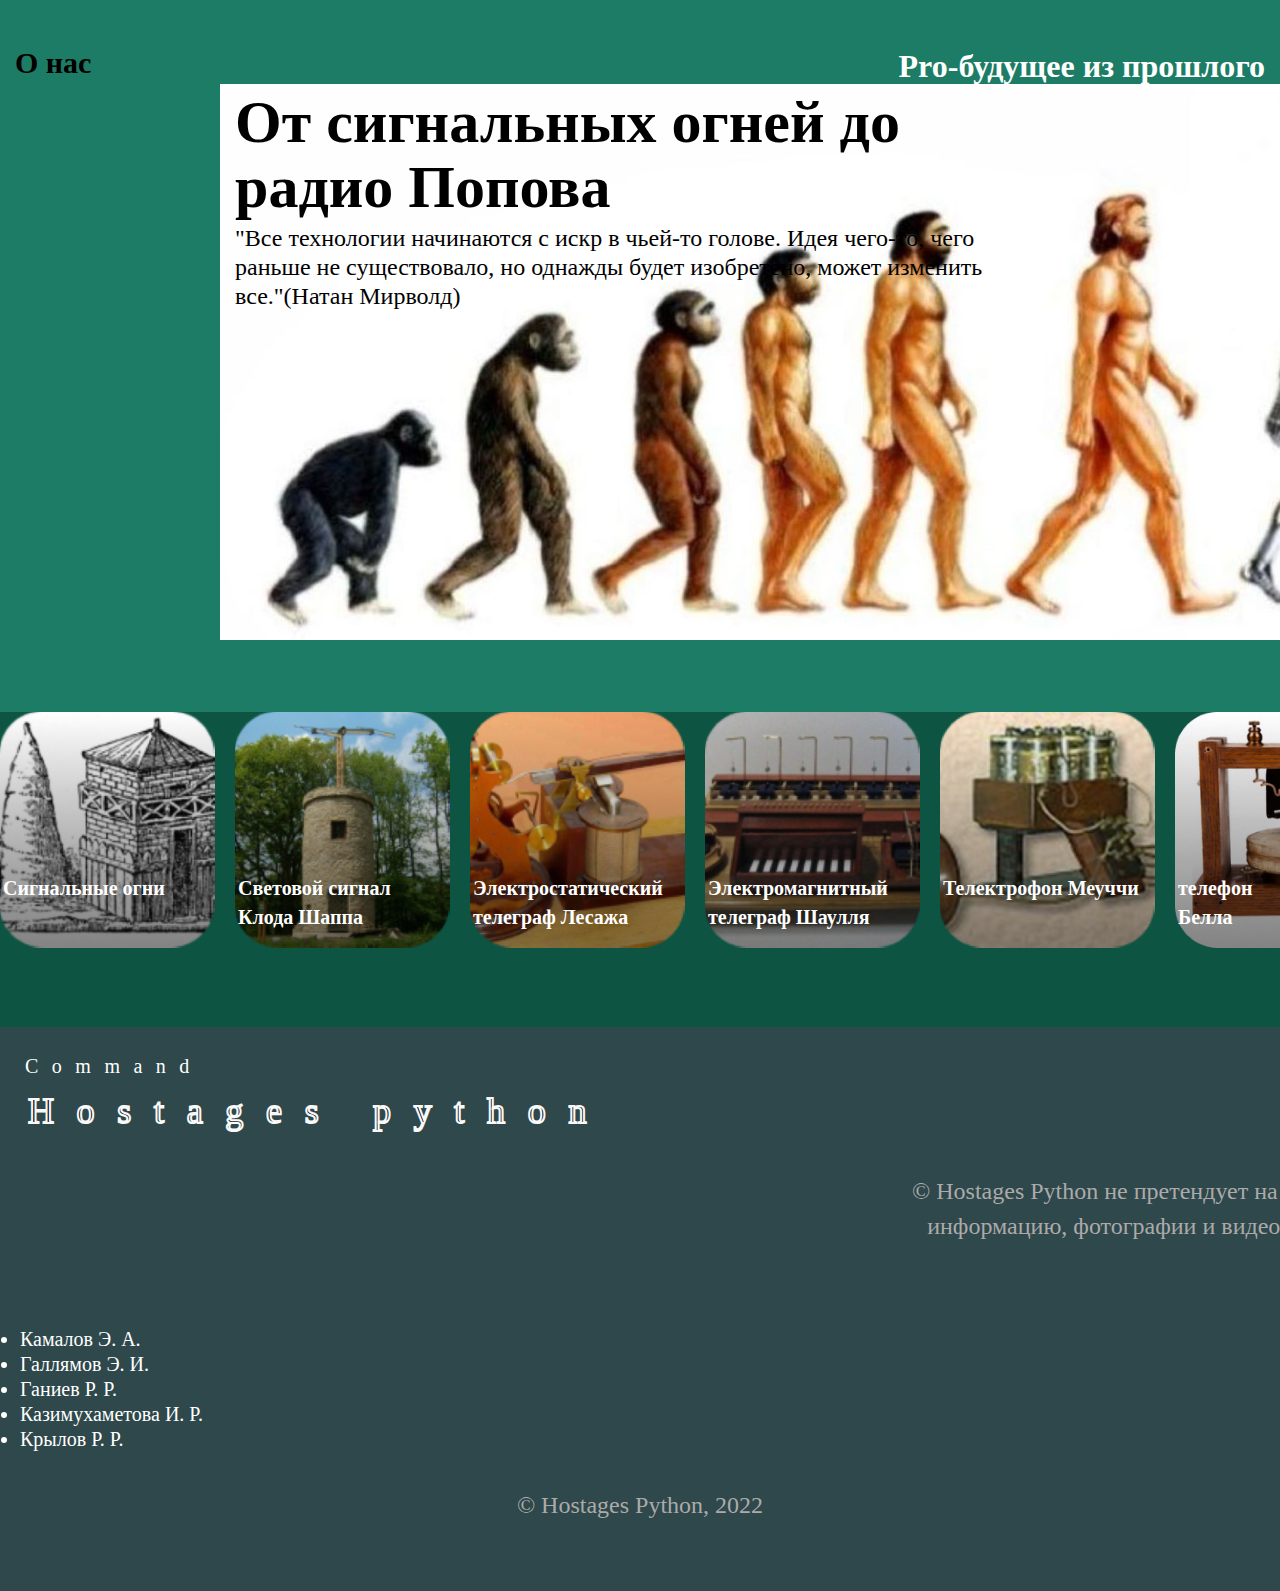
<file: index.html>
<!DOCTYPE html>
<html>
<head>
	<meta charset="utf-8">
	<meta name="viewport" content="width=device-width, initial-scale=1.0">
	<link rel="stylesheet" type="text/css" href="style/style.css">
	<title></title>
</head>
<body>
	<header class="header">
		<div class="wrapper">
			<div class="header-wrapper">
				<div class="header-logo">
				    <a class="upper-text" href="">О нас</a>
			    </div>

			    <nav class="navigation">
			    	<p>Pro-будущее из прошлого</p>
			    </nav>
			</div>
		</div>
	</header>

	<main>
		<section class="intro">
			<div class="wrapper">
				<h1 class="intro-title">
					От сигнальных огней до радио Попова
				</h1>
				<p class="intro-subtitle">"Все технологии начинаются с искр в чьей-то голове. Идея чего-то, чего раньше не существовало, но однажды будет изобретено, может изменить все."(Натан Мирволд)</p>
			</div>
		</section>

		<section class="cards">
			<div class="cards_wrap">

				<div class="place_for_cards">
					<div class="place_for_card">
						<div class="place_cards">
							<figure class="place_card1">
						        
						    <figcaption class="place_card-title">

							    <a href="page_1.html" style='color: white; text-decoration-line: none;'>Сигнальные огни</a>
						    </figcaption>
					        </figure>

					        <figure class="place_card2" style='color: white;'>
						        
						    <figcaption class="place_card-title">
							    <a href="page_2.html">Световой сигнал Клода Шаппа</a>
						    </figcaption>
					        </figure>

					        <figure class="place_card3" style='color: white;'>
						        
						    <figcaption class="place_card-title">
							    <a href="page_3.html">Электростатический телеграф Лесажа</a>
						    </figcaption>
					        </figure>

					        <figure class="place_card4" style='color: white;'>
						        
						    <figcaption class="place_card-title">
							    <a href="page_4.html">Электромагнитный телеграф Шаулля</a>
						    </figcaption>
					        </figure>

					        <figure class="place_card5" style='color: white;'>
						        
						    <figcaption class="place_card-title">
							    <a href="page_5.html">Телектрофон Меуччи</a>
						    </figcaption>
					        </figure>

					        <figure class="place_card6" style='color: white;'>
						        
						    <figcaption class="place_card-title">
							    <a href="page_6.html">телефон Белла</a>
						    </figcaption>
					        </figure>

					        <figure class="place_card7">
						    <figcaption class="place_card-title">
							    <a href="page_7.html">радио Попова</a>
						    </figcaption>
					        </figure>

						</div>
					</div>
				</div>
				
			</div>
			
		</section>

		<section class="conclusion">
			<div class="conclusion_wrap">
				<h1 class="conclusion_title">
					Command
				</h1>

				<p class="conclusion_subtitle">Hostages python</p>

				<p class="conclusion_subtitle2">© Hostages Python не претендует на права на содержимую на странице авторскую информацию, фотографии и видео. Все ссылки на первоисточники указаны. Все права на дизайн страницы защищены.</p>

				<nav class="link">
					<li>Камалов Э. А.</li>
					<li>Галлямов Э. И. </li>
                    <li>Ганиев Р. Р. </li>
                    <li>Казимухаметова И. Р.</li>
                    <li>Крылов Р. Р.</li>
				</nav>

				<p class="conclusion_subtitle3">© Hostages Python, 2022</p>

				<div class="place_for_conclusion">
					
				</div>
			</div>
		</section>


	</main>
</body>
</html>
</file>
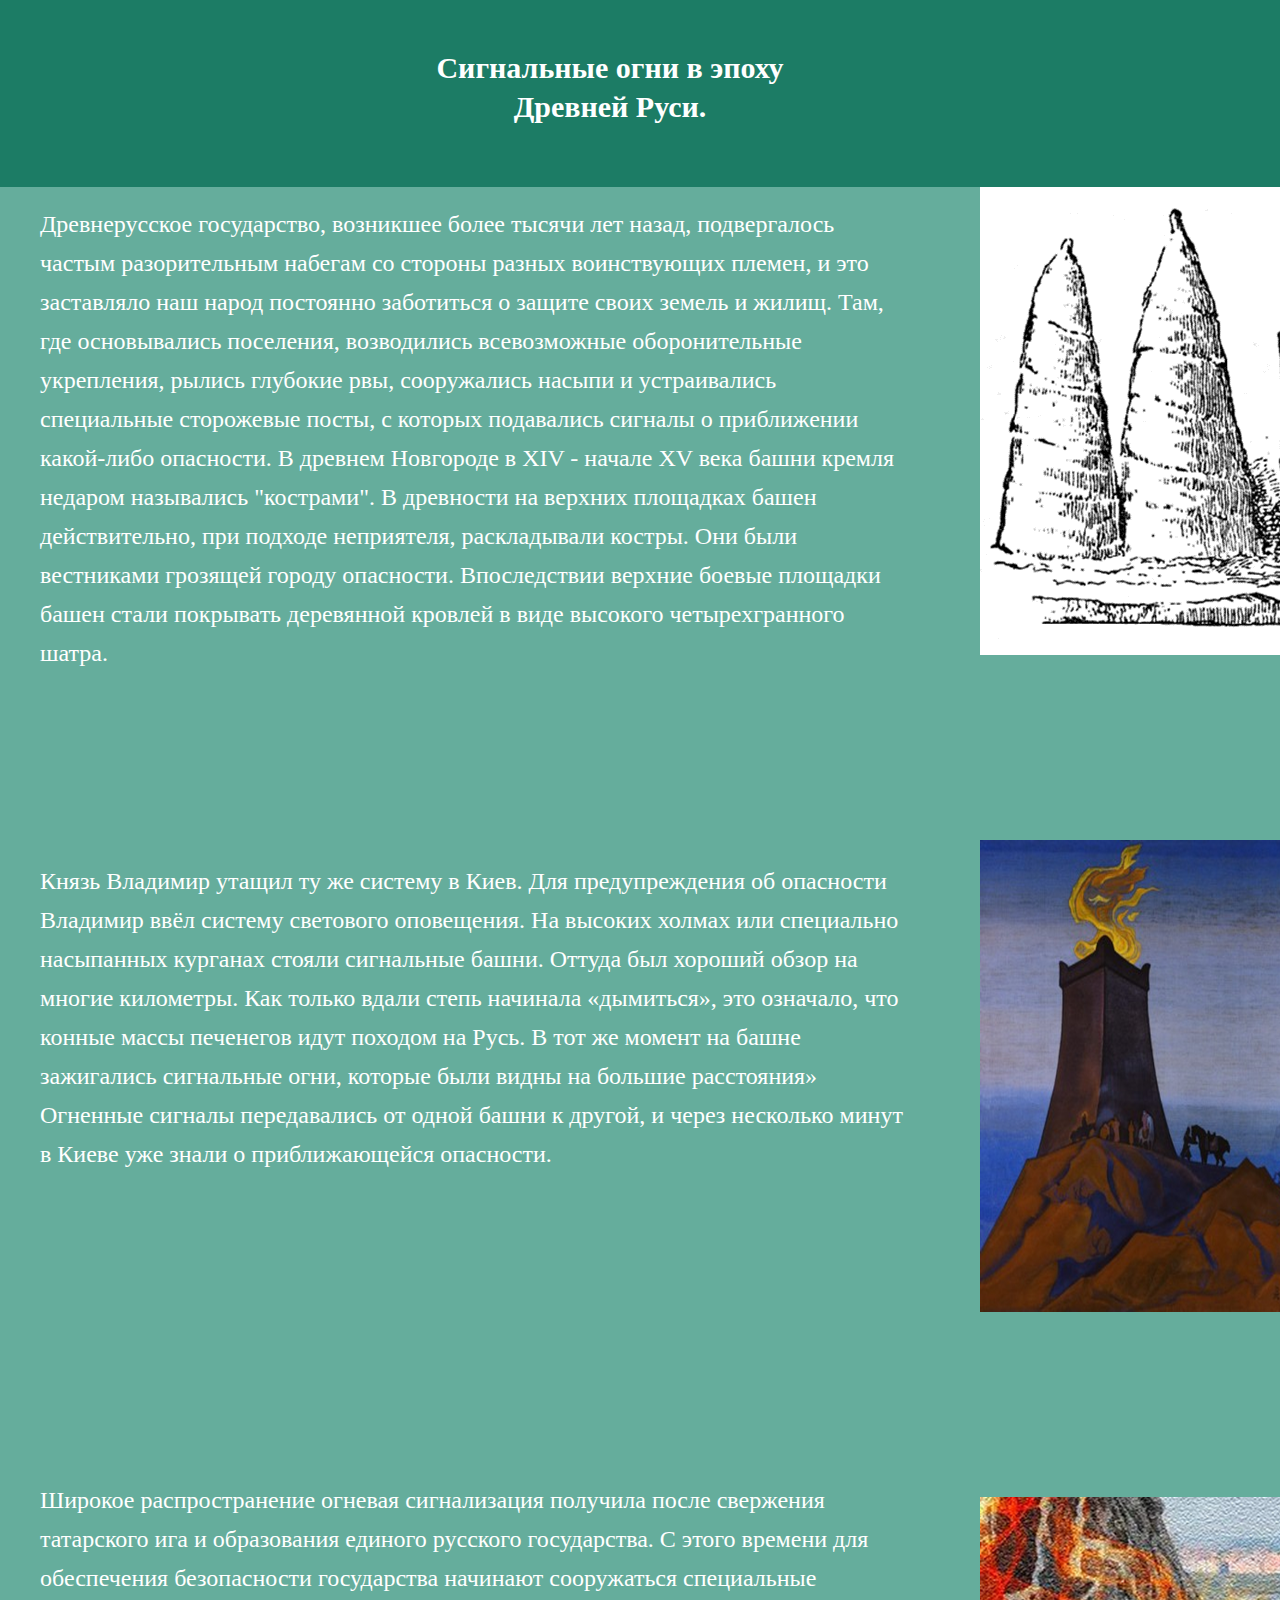
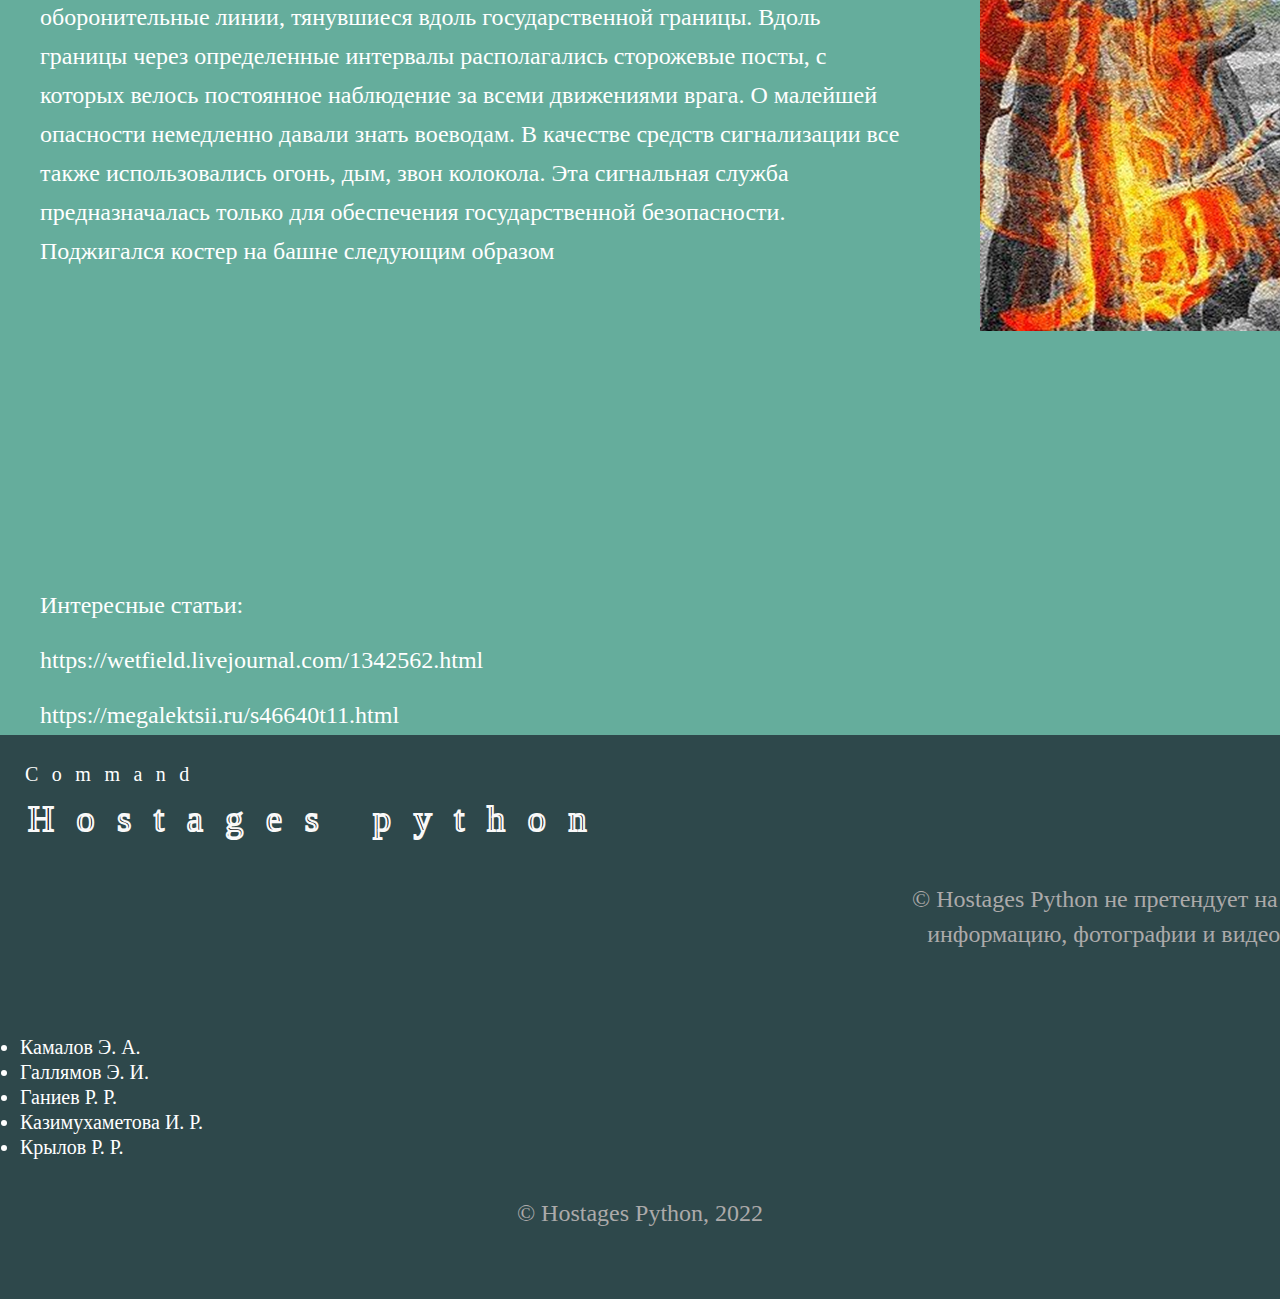
<file: page_1.html>
<!DOCTYPE html>
<html>
<head>
	<meta charset="utf-8">
	<meta name="viewport" content="width=device-width, initial-scale=1">
	<link rel="stylesheet" type="text/css" href="style/style.css">
	<title>Page_1</title>
</head>
<body>
	<header class="header">
		<div class="wrapper">
			<div class="header-wrapper2">
				<div class="header-logo">
				    <p class="upper-text2">Сигнальные огни в эпоху Древней Руси.</p>

			    </div>
			</div>
		</div>
	</header>

	<main>
		<section class="text">
			<div class="text_wrapper">
				<div class="image"></div>
<p class="text-custom">
Древнерусское государство, возникшее более тысячи лет назад, подвергалось частым разорительным набегам со стороны разных воинствующих племен, и это заставляло наш народ постоянно заботиться о защите своих земель и жилищ. Там, где основывались поселения, возводились всевозможные оборонительные укрепления, рылись глубокие рвы, сооружались насыпи и устраивались специальные сторожевые посты, с которых подавались сигналы о приближении какой-либо опасности. В древнем Новгороде в XIV - начале XV века башни кремля недаром назывались "кострами". В древности на верхних площадках башен действительно, при подходе неприятеля, раскладывали костры. Они были вестниками грозящей городу опасности. Впоследствии верхние боевые площадки башен стали покрывать деревянной кровлей в виде высокого четырехгранного шатра.</p>

<div class="image2"></div>
 <p class="text-custom">Князь Владимир утащил ту же систему в Киев. Для предупреждения об опасности Владимир ввёл систему светового оповещения. На высоких холмах или специально насыпанных курганах стояли сигнальные башни. Оттуда был хороший обзор на многие километры. Как только вдали степь начинала «дымиться», это означало, что конные массы печенегов идут походом на Русь. В тот же момент на башне зажигались сигнальные огни, которые были видны на большие расстояния» Огненные сигналы передавались от одной башни к другой, и через несколько минут в Киеве уже знали о приближающейся опасности.</p>

<div class="image3"></div>
<p class="text-custom">Широкое распространение огневая сигнализация получила после свержения татарского ига и образования единого русского государства. С этого времени для обеспечения безопасности государства начинают сооружаться специальные оборонительные линии, тянувшиеся вдоль государственной границы. Вдоль границы через определенные интервалы располагались сторожевые посты, с которых велось постоянное наблюдение за всеми движениями врага. О малейшей опасности немедленно давали знать воеводам. В качестве средств сигнализации все также использовались огонь, дым, звон колокола. Эта сигнальная служба предназначалась только для обеспечения государственной безопасности.
Поджигался костер на башне следующим образом</p>
<p></p>
<p class="text-custom4">Интересные статьи:</p>
<p></p>
<a class='text-custom4'href="https://wetfield.livejournal.com/1342562.html">https://wetfield.livejournal.com/1342562.html</a>
<p></p>
<a class='text-custom4'href="https://megalektsii.ru/s46640t11.html">https://megalektsii.ru/s46640t11.html</a>



				
			</div>
			
		</section>

		<section class="conclusion">
			<div class="conclusion_wrap">
				<h1 class="conclusion_title">
					Command
				</h1>

				<p class="conclusion_subtitle">Hostages python</p>

				<p class="conclusion_subtitle2">© Hostages Python не претендует на права на содержимую на странице авторскую информацию, фотографии и видео. Все ссылки на первоисточники указаны. Все права на дизайн страницы защищены.</p>

				<nav class="link">
					<li>Камалов Э. А.</li>
					<li>Галлямов Э. И. </li>
                    <li>Ганиев Р. Р. </li>
                    <li>Казимухаметова И. Р.</li>
                    <li>Крылов Р. Р.</li>
				</nav>

				<p class="conclusion_subtitle3">© Hostages Python, 2022</p>

				<div class="place_for_conclusion">
					
				</div>
			</div>
		</section>

	</main>

</body>
</html>
</file>
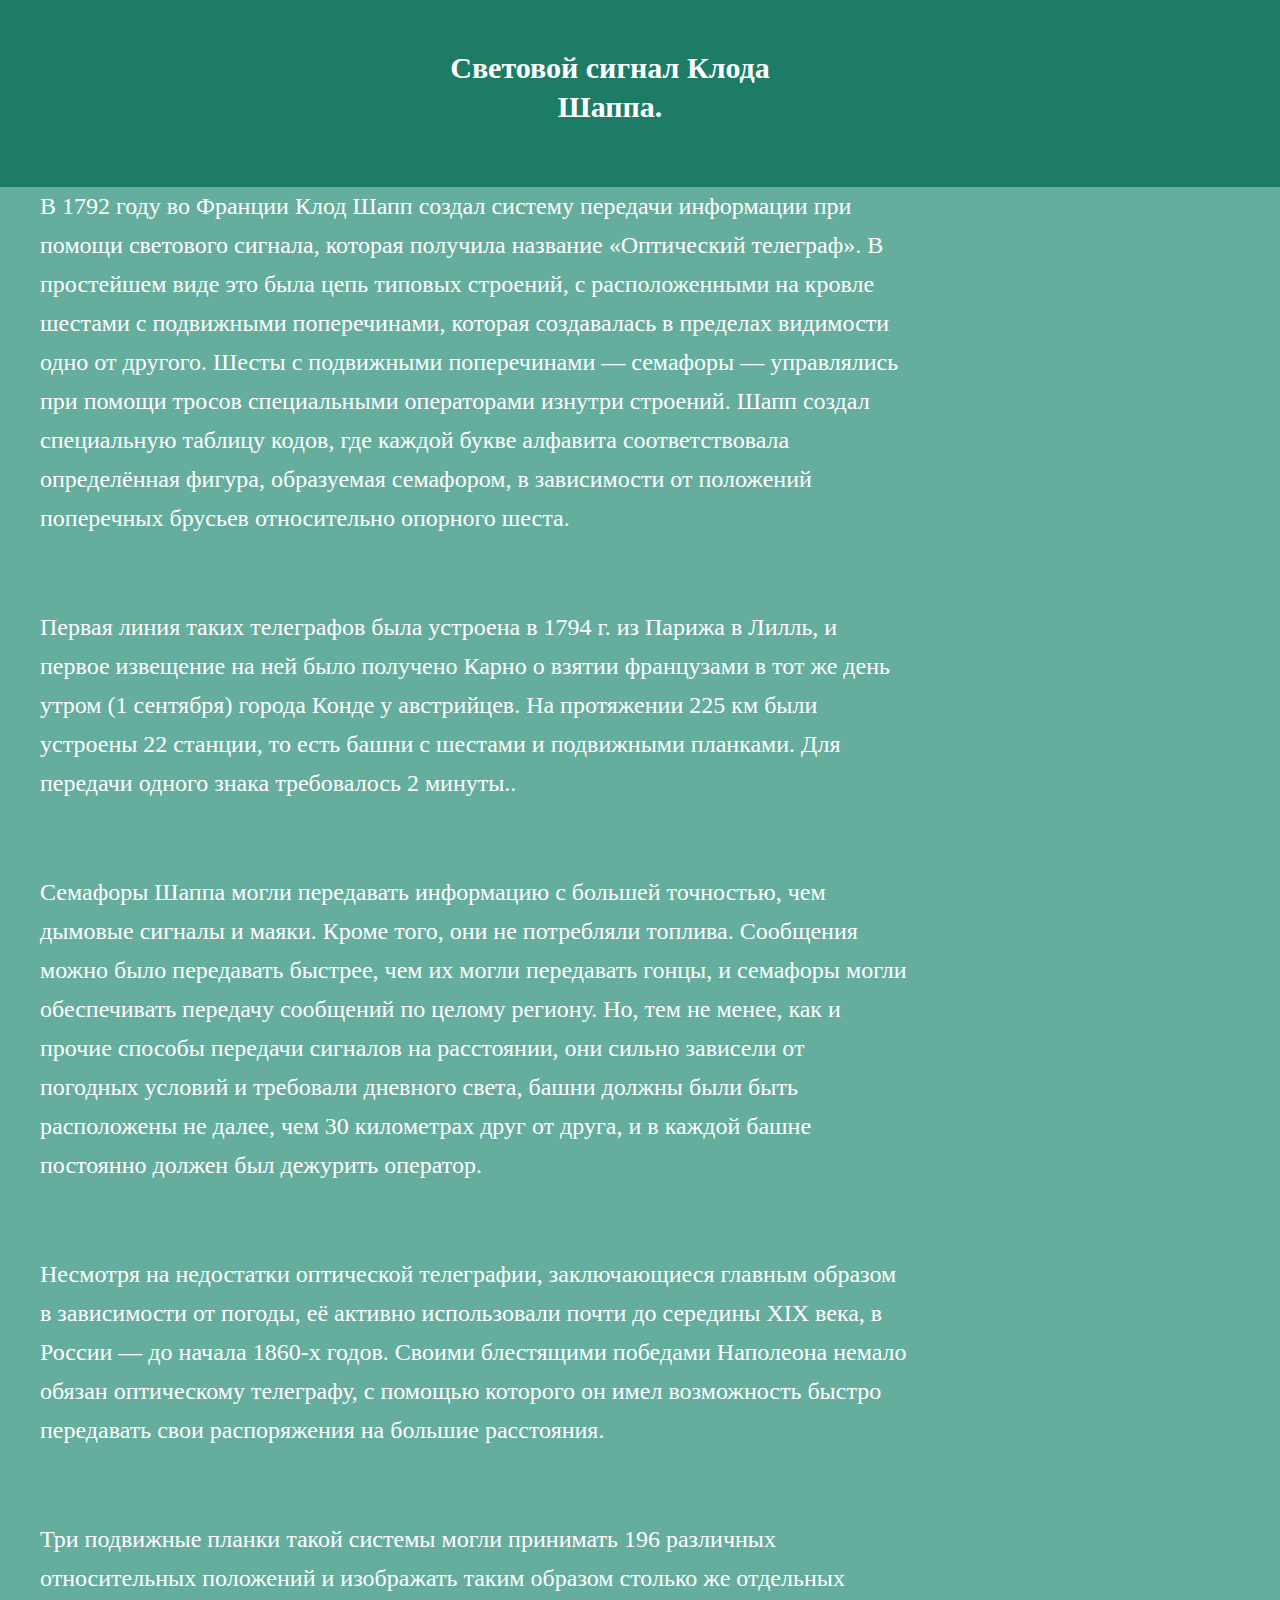
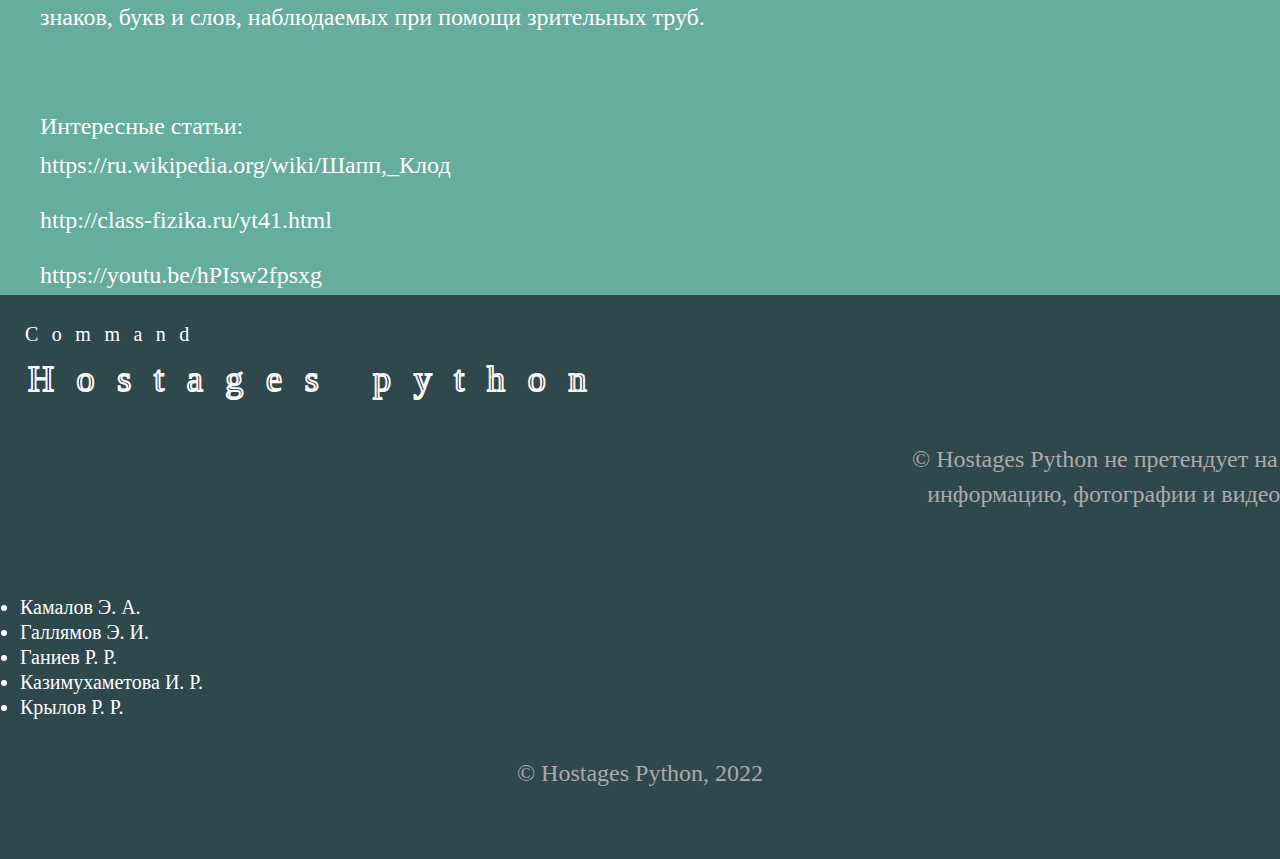
<file: page_2.html>
<!DOCTYPE html>
<html>
<head>
	<meta charset="utf-8">
	<meta name="viewport" content="width=device-width, initial-scale=1">
	<link rel="stylesheet" type="text/css" href="style/style.css">
	<title>Page_2</title>
</head>
<body>
	<header class="header">
		<div class="wrapper">
			<div class="header-wrapper2">
				<div class="header-logo">
				    <p class="upper-text2">Световой сигнал Клода Шаппа.</p>

			    </div>
			</div>
		</div>
	</header>

	<main>
		<section class="text">
			<div class="text_wrapper">
				
<p class="text-custom4">
В 1792 году во Франции Клод Шапп создал систему передачи информации при помощи светового сигнала, которая получила название «Оптический телеграф». В простейшем виде это была цепь типовых строений, с расположенными на кровле шестами с подвижными поперечинами, которая создавалась в пределах видимости одно от другого. Шесты с подвижными поперечинами — семафоры — управлялись при помощи тросов специальными операторами изнутри строений. Шапп создал специальную таблицу кодов, где каждой букве алфавита соответствовала определённая фигура, образуемая семафором, в зависимости от положений поперечных брусьев относительно опорного шеста.</p>


 <p class="text-custom4">Первая линия таких телеграфов была устроена в 1794 г. из Парижа в Лилль, и первое извещение на ней было получено Карно о взятии французами в тот же день утром (1 сентября) города Конде у австрийцев. На протяжении 225 км были устроены 22 станции, то есть башни с шестами и подвижными планками. Для передачи одного знака требовалось 2 минуты..</p>


<p class="text-custom4">Семафоры Шаппа могли передавать информацию с большей точностью, чем дымовые сигналы и маяки. Кроме того, они не потребляли топлива. Сообщения можно было передавать быстрее, чем их могли передавать гонцы, и семафоры могли обеспечивать передачу сообщений по целому региону. Но, тем не менее, как и прочие способы передачи сигналов на расстоянии, они сильно зависели от погодных условий и требовали дневного света, башни должны были быть расположены не далее, чем 30 километрах друг от друга, и в каждой башне постоянно должен был дежурить оператор.</p>

<p class="text-custom4">Несмотря на недостатки оптической телеграфии, заключающиеся главным образом в зависимости от погоды, её активно использовали почти до середины XIX века, в России — до начала 1860-х годов. Своими блестящими победами Наполеона немало обязан оптическому телеграфу, с помощью которого он имел возможность быстро передавать свои распоряжения на большие расстояния.</p>

<p class="text-custom4">Три подвижные планки такой системы могли принимать 196 различных относительных положений и изображать таким образом столько же отдельных знаков, букв и слов, наблюдаемых при помощи зрительных труб. </p>

<p class="text-custom4">Интересные статьи:</p>

<a class='text-custom4' href="https://ru.wikipedia.org/wiki/Шапп,_Клод">https://ru.wikipedia.org/wiki/Шапп,_Клод</a>
<p></p>
<a class='text-custom4' href="http://class-fizika.ru/yt41.html">http://class-fizika.ru/yt41.html</a>
<p></p>
<a class='text-custom4' href="https://youtu.be/hPIsw2fpsxg ">https://youtu.be/hPIsw2fpsxg </a>



				
			</div>
			
		</section>

		<section class="conclusion">
			<div class="conclusion_wrap">
				<h1 class="conclusion_title">
					Command
				</h1>

				<p class="conclusion_subtitle">Hostages python</p>

				<p class="conclusion_subtitle2">© Hostages Python не претендует на права на содержимую на странице авторскую информацию, фотографии и видео. Все ссылки на первоисточники указаны. Все права на дизайн страницы защищены.</p>

				<nav class="link">
					<li>Камалов Э. А.</li>
					<li>Галлямов Э. И. </li>
                    <li>Ганиев Р. Р. </li>
                    <li>Казимухаметова И. Р.</li>
                    <li>Крылов Р. Р.</li>
				</nav>

				<p class="conclusion_subtitle3">© Hostages Python, 2022</p>

				<div class="place_for_conclusion">
					
				</div>
			</div>
		</section>

	</main>

</body>
</html>
</file>
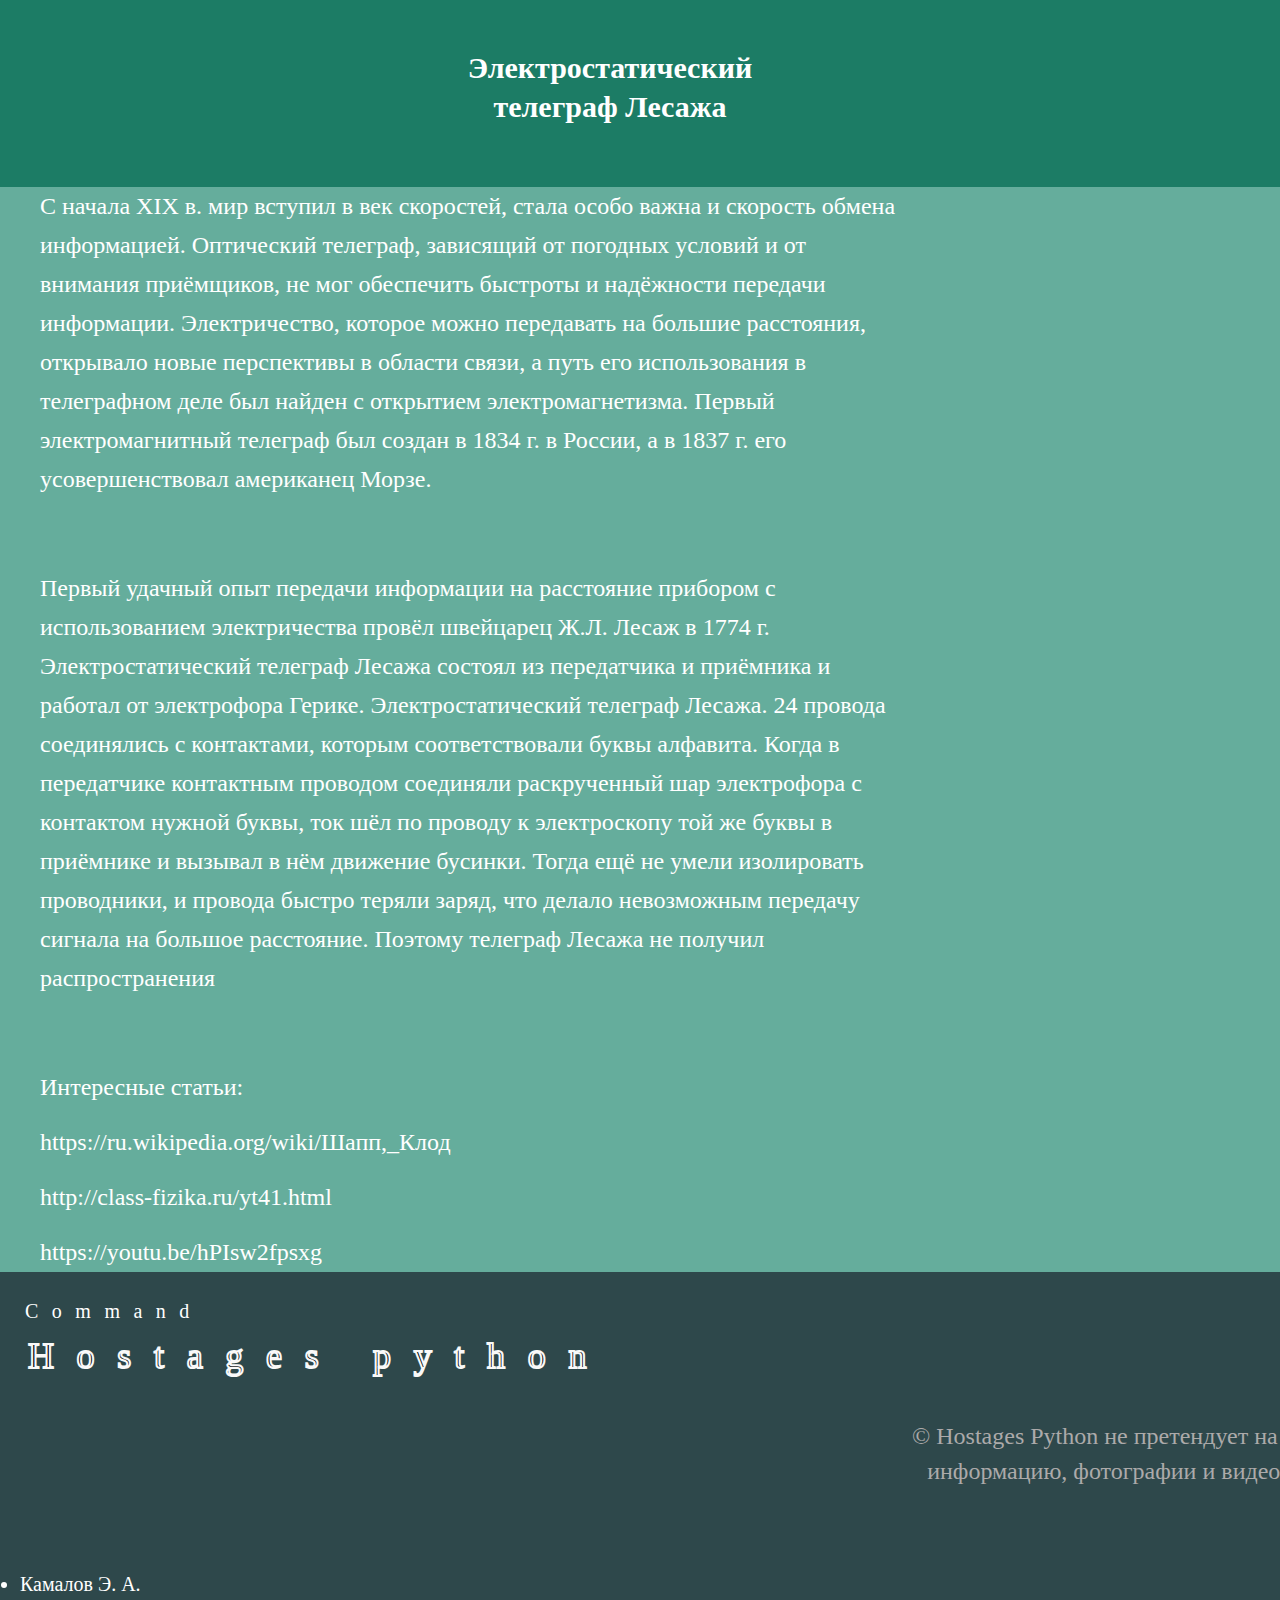
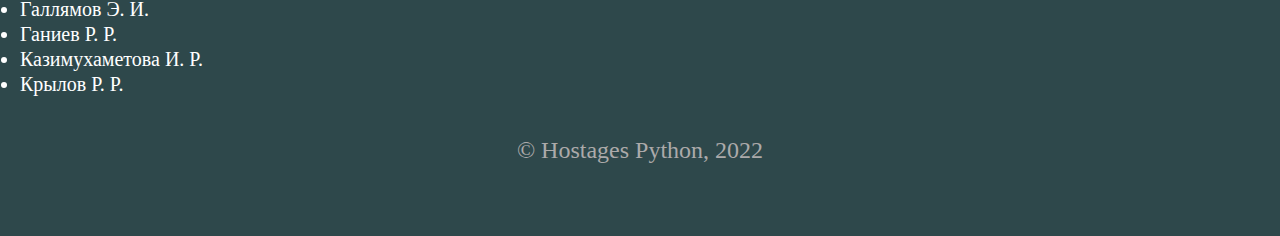
<file: page_3.html>
<!DOCTYPE html>
<html>
<head>
	<meta charset="utf-8">
	<meta name="viewport" content="width=device-width, initial-scale=1">
	<link rel="stylesheet" type="text/css" href="style/style.css">
	<title>Page_3</title>
</head>
<body>
	<header class="header">
		<div class="wrapper">
			<div class="header-wrapper2">
				<div class="header-logo">
				    <p class="upper-text2">Электростатический телеграф Лесажа</p>

			    </div>
			</div>
		</div>
	</header>

	<main>
		<section class="text">
			<div class="text_wrapper">
				
<p class="text-custom4">
С начала XIX в. мир вступил в век скоростей, стала особо важна и скорость обмена информацией. Оптический телеграф, зависящий от погодных условий и от внимания приёмщиков, не мог обеспечить быстроты и надёжности передачи информации. Электричество, которое можно передавать на большие расстояния, открывало новые перспективы в области связи, а путь его использования в телеграфном деле был найден с открытием электромагнетизма. Первый электромагнитный телеграф был создан в 1834 г. в России, а в 1837 г. его усовершенствовал американец Морзе.</p>


<p class="text-custom4">Первый удачный опыт передачи информации на расстояние прибором с использованием электричества провёл швейцарец Ж.Л. Лесаж в 1774 г.  Электростатический телеграф Лесажа состоял из передатчика и приёмника и работал от электрофора Герике. Электростатический телеграф Лесажа. 24 провода соединялись с контактами, которым соответствовали буквы алфавита. Когда в передатчике контактным проводом соединяли раскрученный шар электрофора с контактом нужной буквы, ток шёл по проводу к электроскопу той же буквы в приёмнике и вызывал в нём движение бусинки. Тогда ещё не умели изолировать проводники, и провода быстро теряли заряд, что делало невозможным передачу сигнала на большое расстояние. Поэтому телеграф Лесажа не получил распространения</p>




<p class="text-custom4">Интересные статьи:</p>
<p></p>
<a class='text-custom4' href="https://ru.wikipedia.org/wiki/Шапп,_Клод">https://ru.wikipedia.org/wiki/Шапп,_Клод</a>
<p></p>
<a class='text-custom4'href="http://class-fizika.ru/yt41.html">http://class-fizika.ru/yt41.html</a>
<p></p>
<a class='text-custom4'href="https://youtu.be/hPIsw2fpsxg ">https://youtu.be/hPIsw2fpsxg </a>



				
			</div>
			
		</section>

		<section class="conclusion">
			<div class="conclusion_wrap">
				<h1 class="conclusion_title">
					Command
				</h1>

				<p class="conclusion_subtitle">Hostages python</p>

				<p class="conclusion_subtitle2">© Hostages Python не претендует на права на содержимую на странице авторскую информацию, фотографии и видео. Все ссылки на первоисточники указаны. Все права на дизайн страницы защищены.</p>

				<nav class="link">
					<li>Камалов Э. А.</li>
					<li>Галлямов Э. И. </li>
                    <li>Ганиев Р. Р. </li>
                    <li>Казимухаметова И. Р.</li>
                    <li>Крылов Р. Р.</li>
				</nav>

				<p class="conclusion_subtitle3">© Hostages Python, 2022</p>

				<div class="place_for_conclusion">
					
				</div>
			</div>
		</section>

	</main>

</body>
</html>
</file>
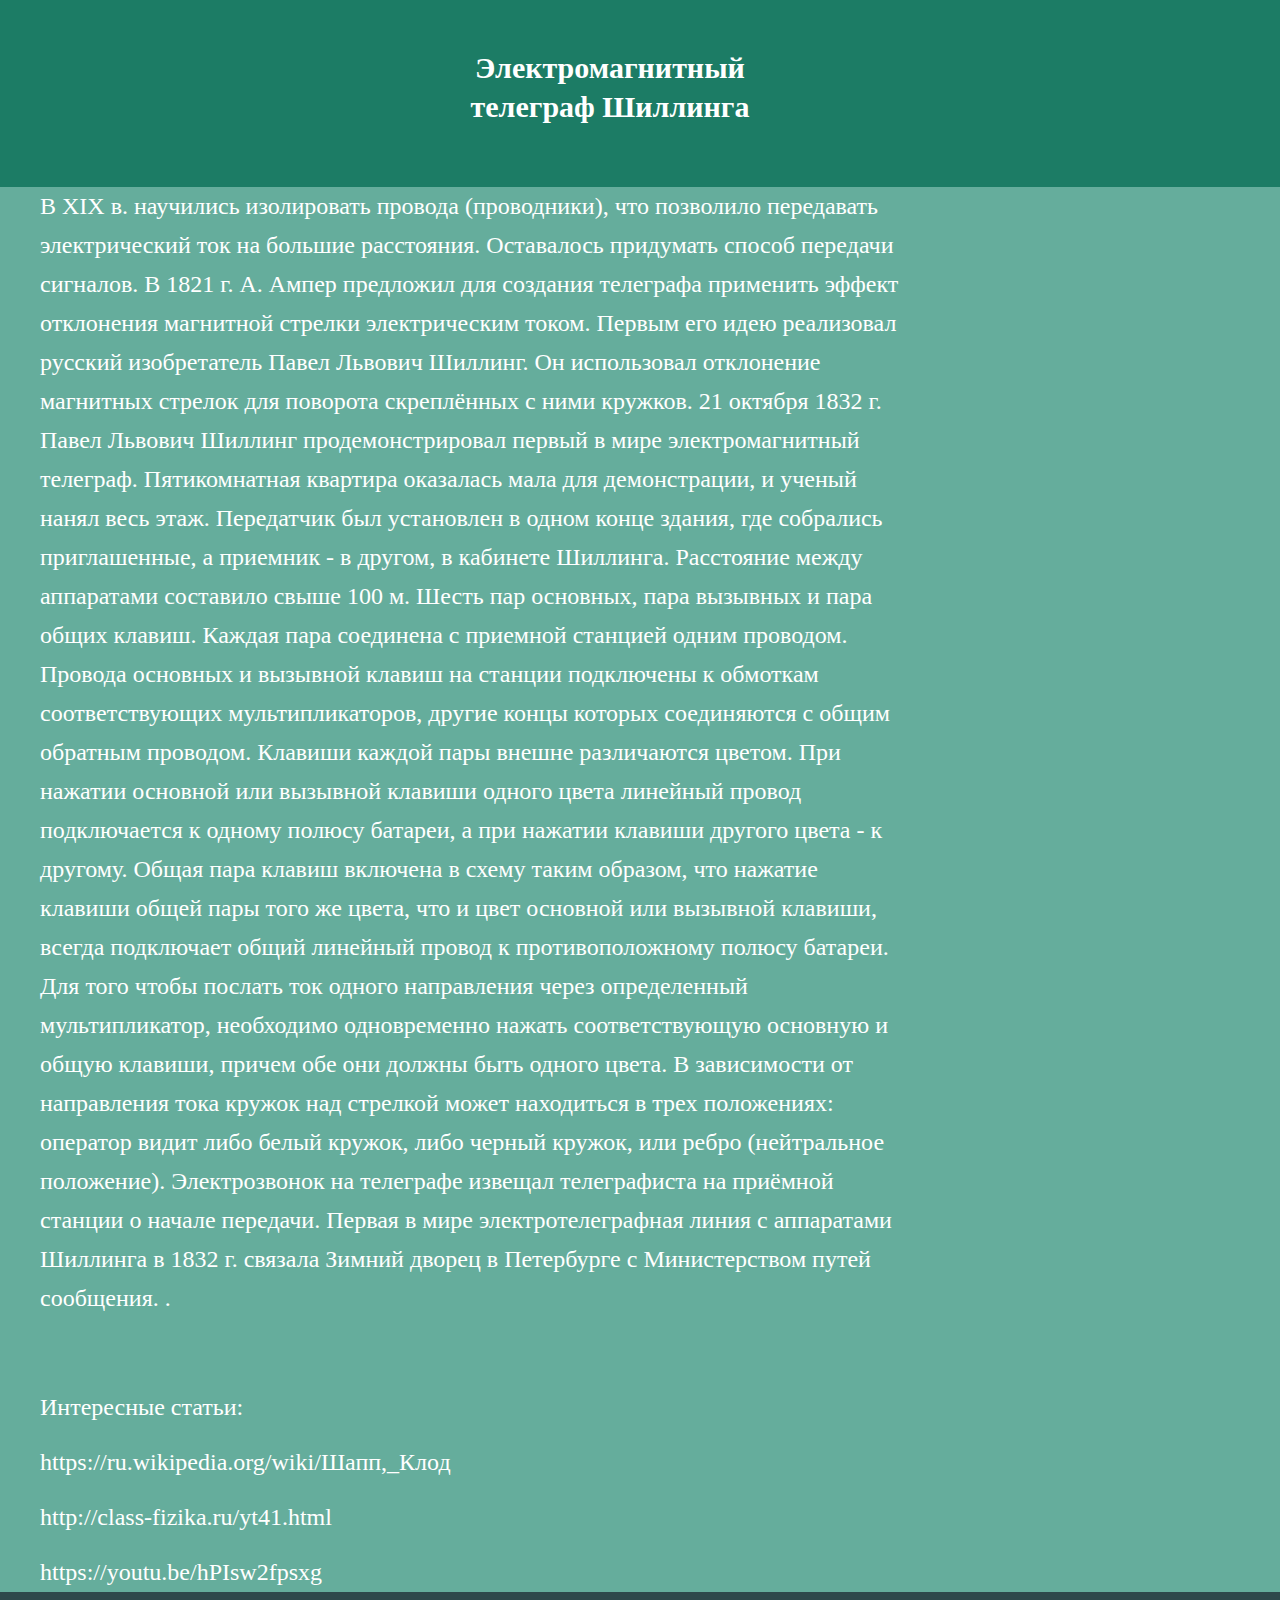
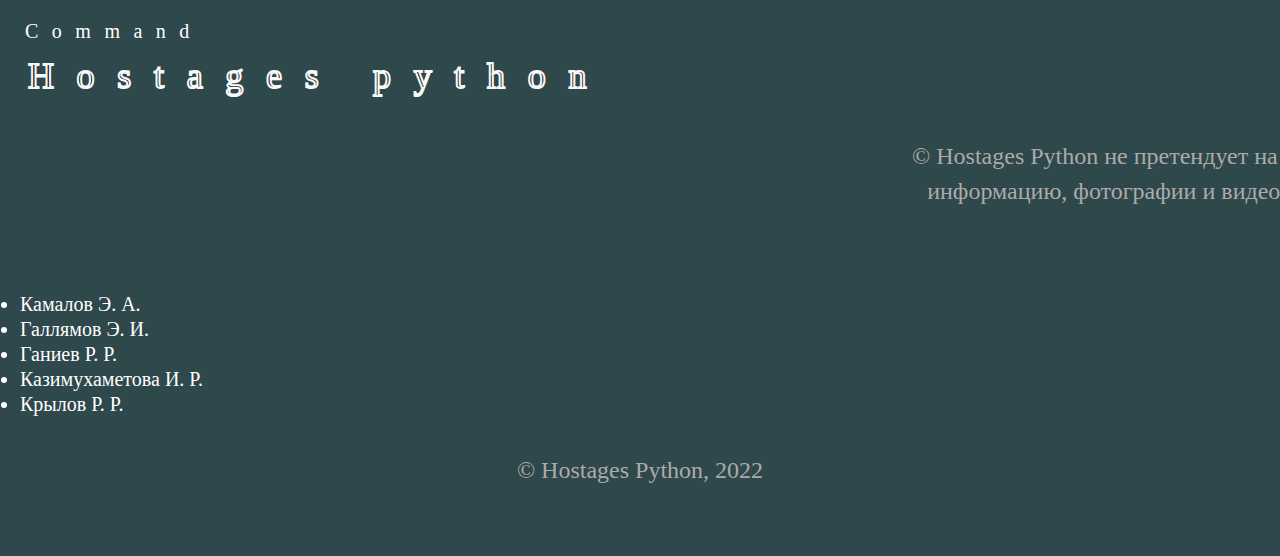
<file: page_4.html>
<!DOCTYPE html>
<html>
<head>
	<meta charset="utf-8">
	<meta name="viewport" content="width=device-width, initial-scale=1">
	<link rel="stylesheet" type="text/css" href="style/style.css">
	<title>Page_4</title>
</head>
<body>
	<header class="header">
		<div class="wrapper">
			<div class="header-wrapper2">
				<div class="header-logo">
				    <p class="upper-text2">Электромагнитный телеграф Шиллинга</p>

			    </div>
			</div>
		</div>
	</header>

	<main>
		<section class="text">
			<div class="text_wrapper">
				
<p class="text-custom4">
В XIX в. научились изолировать провода (проводники), что позволило передавать электрический ток на большие расстояния. Оставалось придумать способ передачи сигналов. В 1821 г. А. Ампер предложил для создания телеграфа применить эффект отклонения магнитной стрелки электрическим током. Первым его идею реализовал русский изобретатель Павел Львович Шиллинг. Он использовал отклонение магнитных стрелок для поворота скреплённых с ними кружков.
21 октября 1832 г. Павел Львович Шиллинг продемонстрировал первый в мире электромагнитный телеграф. Пятикомнатная квартира оказалась мала для демонстрации, и ученый нанял весь этаж. Передатчик был установлен в одном конце здания, где собрались приглашенные, а приемник - в другом, в кабинете Шиллинга. Расстояние между аппаратами составило свыше 100 м.
Шесть пар основных, пара вызывных и пара общих клавиш. Каждая пара соединена с приемной станцией одним проводом. Провода основных и вызывной клавиш на станции подключены к обмоткам соответствующих мультипликаторов, другие концы которых соединяются с общим обратным проводом. Клавиши каждой пары внешне различаются цветом. При нажатии основной или вызывной клавиши одного цвета линейный провод подключается к одному полюсу батареи, а при нажатии клавиши другого цвета - к другому. Общая пара клавиш включена в схему таким образом, что нажатие клавиши общей пары того же цвета, что и цвет основной или вызывной клавиши, всегда подключает общий линейный провод к противоположному полюсу батареи. Для того чтобы послать ток одного направления через определенный мультипликатор, необходимо одновременно нажать соответствующую основную и общую клавиши, причем обе они должны быть одного цвета.
В зависимости от направления тока кружок над стрелкой может находиться в трех положениях: оператор видит либо белый кружок, либо черный кружок, или ребро (нейтральное положение).
Электрозвонок на телеграфе извещал телеграфиста на приёмной станции о начале передачи. Первая в мире электротелеграфная линия с аппаратами Шиллинга в 1832 г. связала Зимний дворец в Петербурге с Министерством путей сообщения.
.</p>







<p class="text-custom4">Интересные статьи:</p>
<p></p>
<a class='text-custom4'href="https://ru.wikipedia.org/wiki/Шапп,_Клод">https://ru.wikipedia.org/wiki/Шапп,_Клод</a>
<p></p>
<a class='text-custom4'href="http://class-fizika.ru/yt41.html">http://class-fizika.ru/yt41.html</a>
<p></p>
<a class='text-custom4'href="https://youtu.be/hPIsw2fpsxg ">https://youtu.be/hPIsw2fpsxg </a>



				
			</div>
			
		</section>

		<section class="conclusion">
			<div class="conclusion_wrap">
				<h1 class="conclusion_title">
					Command
				</h1>

				<p class="conclusion_subtitle">Hostages python</p>

				<p class="conclusion_subtitle2">© Hostages Python не претендует на права на содержимую на странице авторскую информацию, фотографии и видео. Все ссылки на первоисточники указаны. Все права на дизайн страницы защищены.</p>

				<nav class="link">
					<li>Камалов Э. А.</li>
					<li>Галлямов Э. И. </li>
                    <li>Ганиев Р. Р. </li>
                    <li>Казимухаметова И. Р.</li>
                    <li>Крылов Р. Р.</li>
				</nav>

				<p class="conclusion_subtitle3">© Hostages Python, 2022</p>

				<div class="place_for_conclusion">
					
				</div>
			</div>
		</section>

	</main>

</body>
</html>
</file>
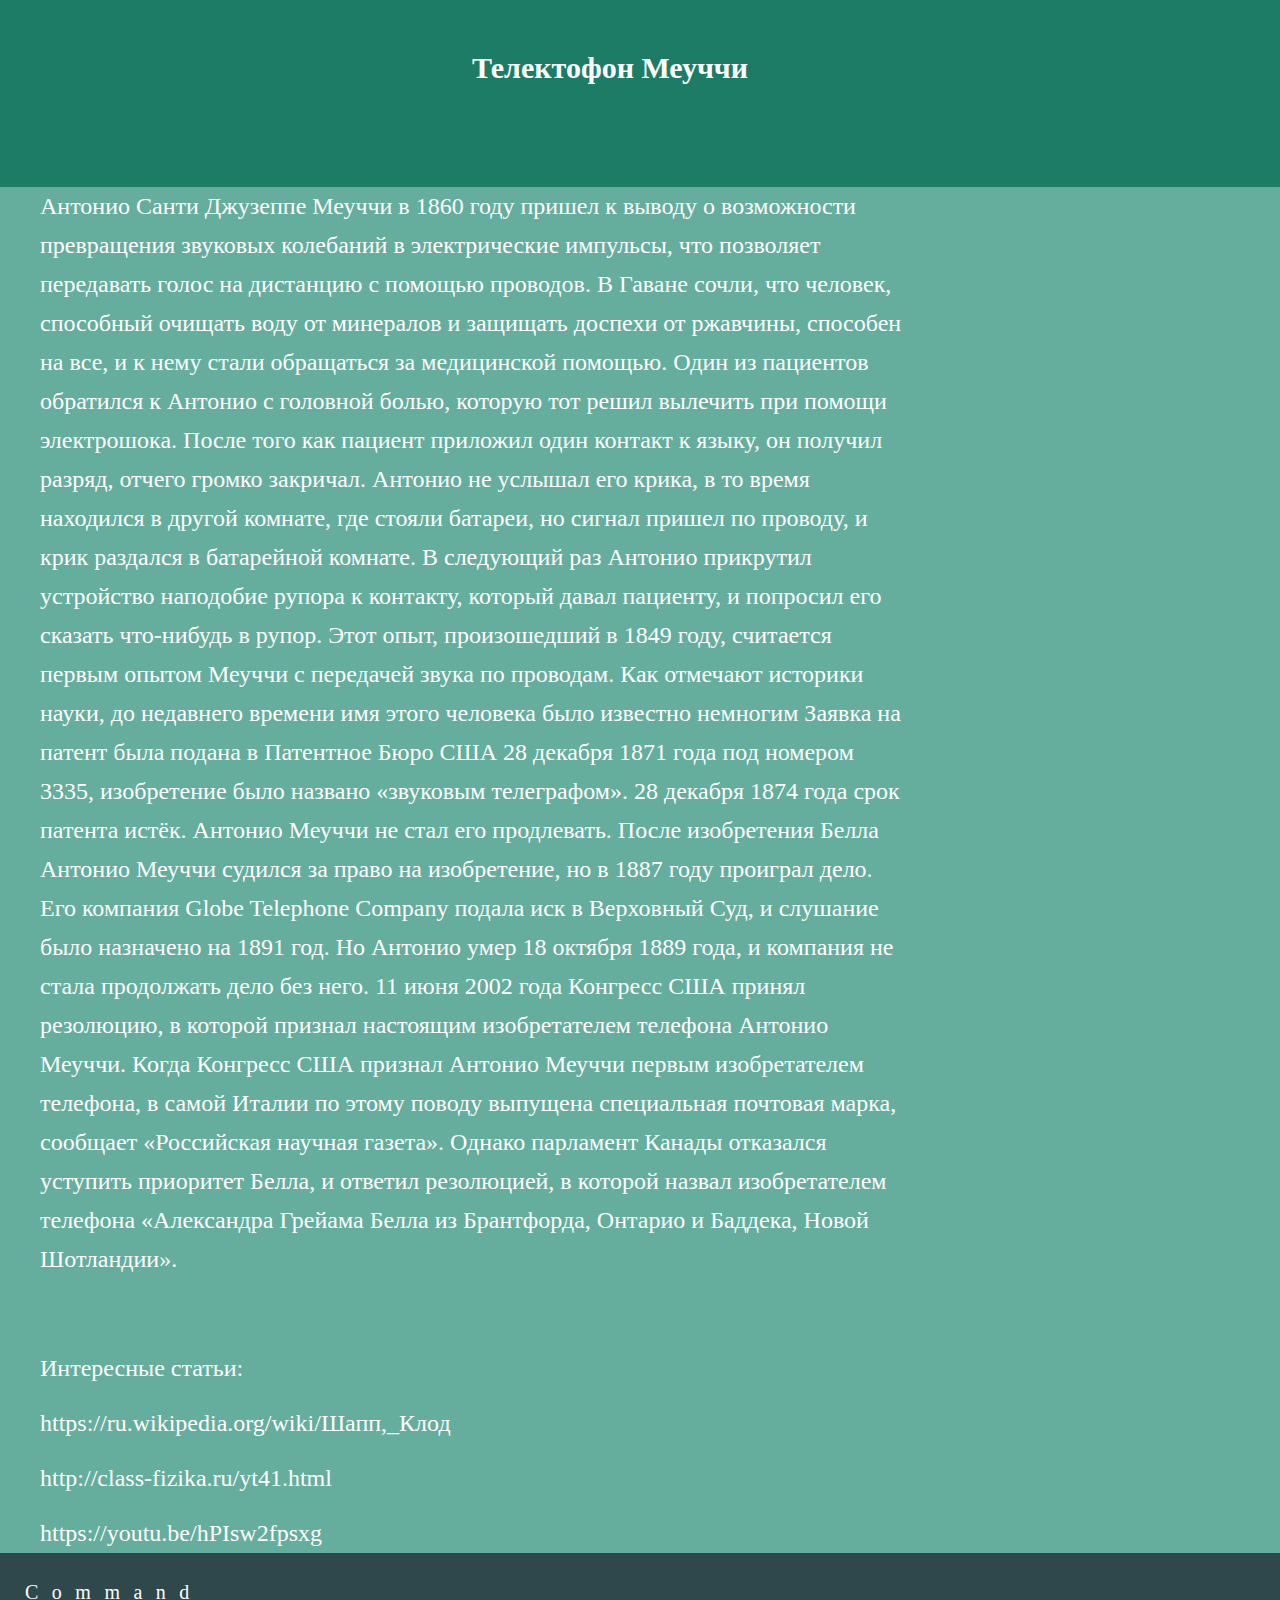
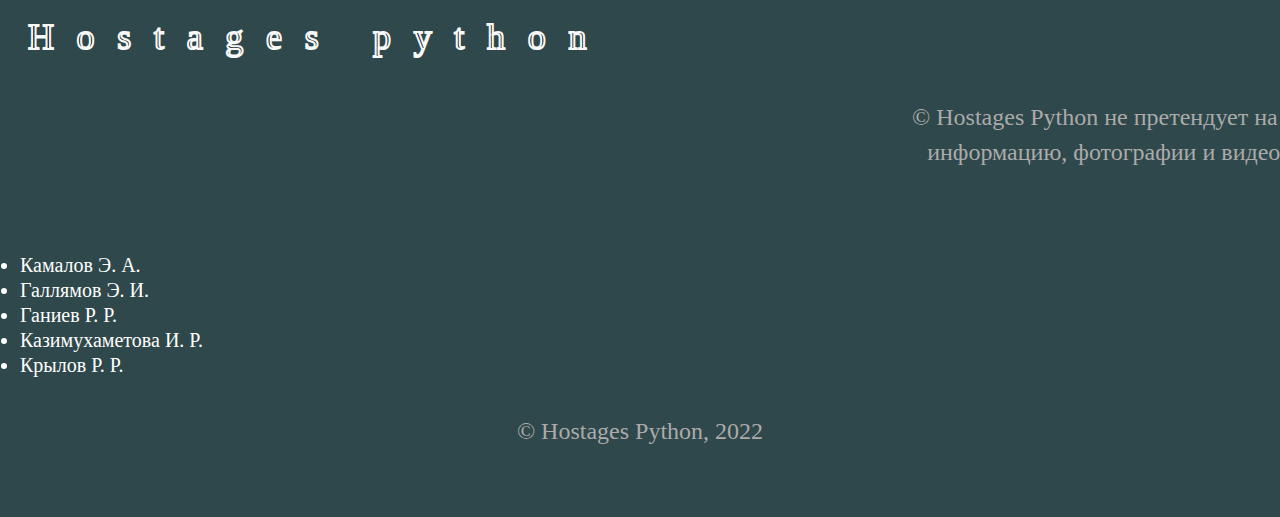
<file: page_5.html>
<!DOCTYPE html>
<html>
<head>
	<meta charset="utf-8">
	<meta name="viewport" content="width=device-width, initial-scale=1">
	<link rel="stylesheet" type="text/css" href="style/style.css">
	<title>Page_5</title>
</head>
<body>
	<header class="header">
		<div class="wrapper">
			<div class="header-wrapper2">
				<div class="header-logo">
				    <p class="upper-text2">Телектофон Меуччи</p>

			    </div>
			</div>
		</div>
	</header>

	<main>
		<section class="text">
			<div class="text_wrapper">
				
<p class="text-custom4">
Антонио Санти Джузеппе Меуччи в 1860 году пришел к выводу о возможности превращения звуковых колебаний в электрические импульсы, что позволяет передавать голос на дистанцию с помощью проводов.                        
В Гаване сочли, что человек, способный очищать воду от минералов и защищать доспехи от ржавчины, способен на все, и к нему стали обращаться за медицинской помощью. Один из пациентов обратился к Антонио с головной болью, которую тот решил вылечить при помощи электрошока. После того как пациент приложил один контакт к языку, он получил разряд, отчего громко закричал. Антонио не услышал его крика, в то время находился в другой комнате, где стояли батареи, но сигнал пришел по проводу, и крик раздался в батарейной комнате. В следующий раз Антонио прикрутил устройство наподобие рупора к контакту, который давал пациенту, и попросил его сказать что-нибудь в рупор. Этот опыт, произошедший в 1849 году, считается первым опытом Меуччи с передачей звука по проводам.
Как отмечают историки науки, до недавнего времени имя этого человека было известно немногим
Заявка на патент была подана в Патентное Бюро США 28 декабря 1871 года под номером 3335, изобретение было названо «звуковым телеграфом». 28 декабря 1874 года срок патента истёк. Антонио Меуччи не стал его продлевать.
После изобретения Белла Антонио Меуччи судился за право на изобретение, но в 1887 году проиграл дело. Его компания Globe Telephone Company подала иск в Верховный Суд, и слушание было назначено на 1891 год. Но Антонио умер 18 октября 1889 года, и компания не стала продолжать дело без него.
11 июня 2002 года Конгресс США принял резолюцию, в которой признал настоящим изобретателем телефона Антонио Меуччи.
Когда Конгресс США признал Антонио Меуччи первым изобретателем телефона, в самой Италии по этому поводу выпущена специальная почтовая марка, сообщает «Российская научная газета».
Однако парламент Канады отказался уступить приоритет Белла, и ответил резолюцией, в которой назвал изобретателем телефона «Александра Грейама Белла из Брантфорда, Онтарио и Баддека, Новой Шотландии».
</p>







<p class="text-custom4">Интересные статьи:</p>
<p></p>
<a class='text-custom4'href="https://ru.wikipedia.org/wiki/Шапп,_Клод">https://ru.wikipedia.org/wiki/Шапп,_Клод</a>
<p></p>
<a class='text-custom4'href="http://class-fizika.ru/yt41.html">http://class-fizika.ru/yt41.html</a>
<p></p>
<a class='text-custom4'href="https://youtu.be/hPIsw2fpsxg ">https://youtu.be/hPIsw2fpsxg </a>



				
			</div>
			
		</section>

		<section class="conclusion">
			<div class="conclusion_wrap">
				<h1 class="conclusion_title">
					Command
				</h1>

				<p class="conclusion_subtitle">Hostages python</p>

				<p class="conclusion_subtitle2">© Hostages Python не претендует на права на содержимую на странице авторскую информацию, фотографии и видео. Все ссылки на первоисточники указаны. Все права на дизайн страницы защищены.</p>

				<nav class="link">
					<li>Камалов Э. А.</li>
					<li>Галлямов Э. И. </li>
                    <li>Ганиев Р. Р. </li>
                    <li>Казимухаметова И. Р.</li>
                    <li>Крылов Р. Р.</li>
				</nav>

				<p class="conclusion_subtitle3">© Hostages Python, 2022</p>

				<div class="place_for_conclusion">
					
				</div>
			</div>
		</section>

	</main>

</body>
</html>
</file>
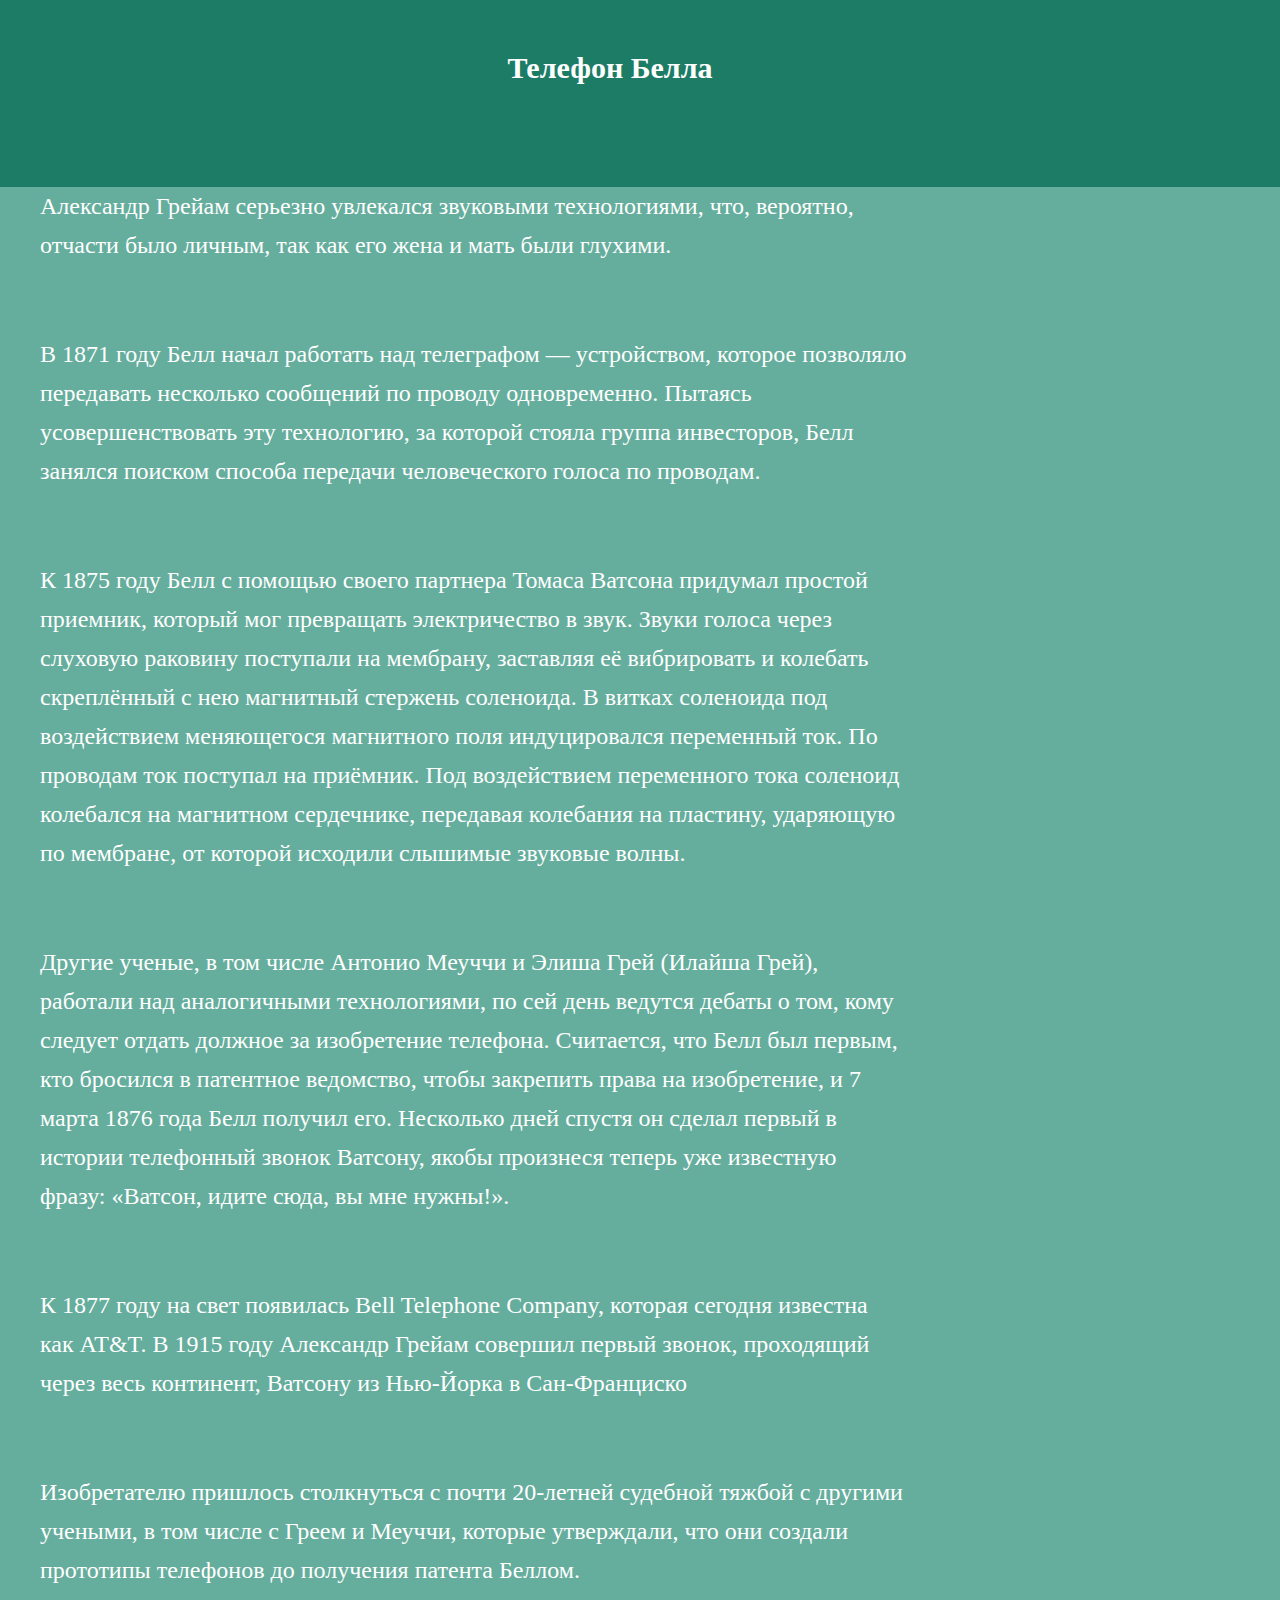
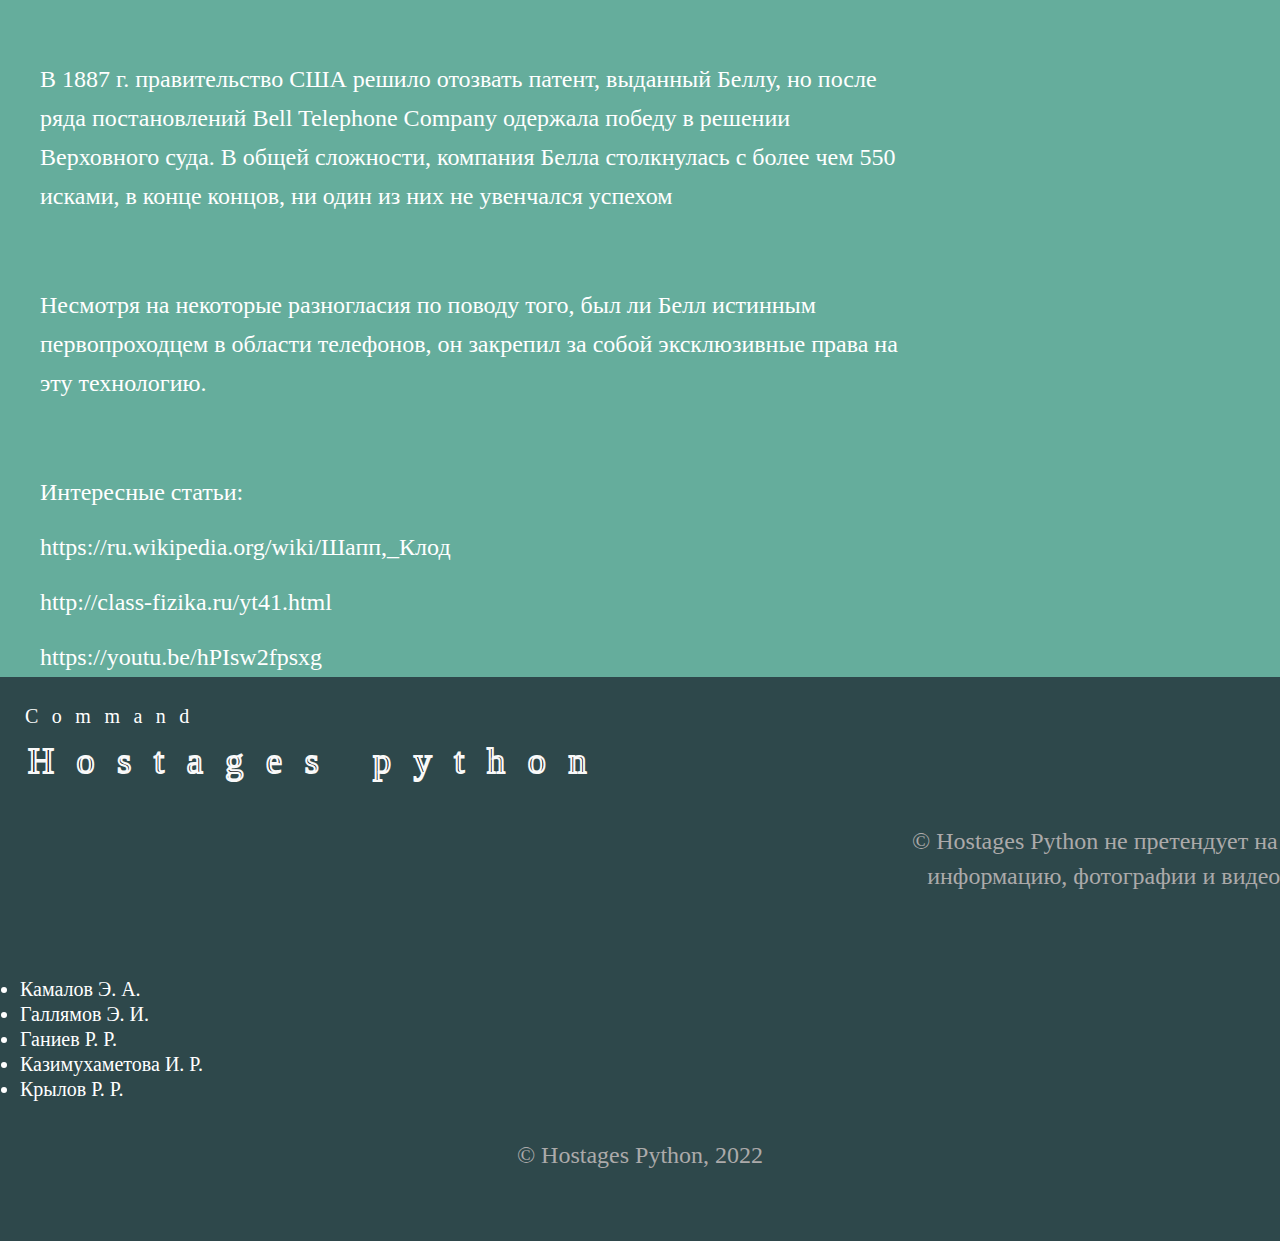
<file: page_6.html>
<!DOCTYPE html>
<html>
<head>
	<meta charset="utf-8">
	<meta name="viewport" content="width=device-width, initial-scale=1">
	<link rel="stylesheet" type="text/css" href="style/style.css">
	<title>Page_6</title>
</head>
<body>
	<header class="header">
		<div class="wrapper">
			<div class="header-wrapper2">
				<div class="header-logo">
				    <p class="upper-text2">Телефон Белла</p>

			    </div>
			</div>
		</div>
	</header>

	<main>
		<section class="text">
			<div class="text_wrapper">
				
<p class="text-custom4">
Александр Грейам серьезно увлекался звуковыми технологиями, что, вероятно, отчасти было личным, так как его жена и мать были глухими. </p>


<p class="text-custom4">В 1871 году Белл начал работать над телеграфом — устройством, которое позволяло передавать несколько сообщений по проводу одновременно. Пытаясь усовершенствовать эту технологию, за которой стояла группа инвесторов, Белл занялся поиском способа передачи человеческого голоса по проводам.</p>


<p class="text-custom4">
К 1875 году Белл с помощью своего партнера Томаса Ватсона придумал простой приемник, который мог превращать электричество в звук. Звуки голоса через слуховую раковину поступали на мембрану, заставляя её вибрировать и колебать скреплённый с нею магнитный стержень соленоида. В витках соленоида под воздействием меняющегося магнитного поля индуцировался переменный ток. По проводам ток поступал на приёмник. Под воздействием переменного тока соленоид колебался на магнитном сердечнике, передавая колебания на пластину, ударяющую по мембране, от которой исходили слышимые звуковые волны. </p>

<p class="text-custom4">
 Другие ученые, в том числе Антонио Меуччи и Элиша Грей (Илайша Грей), работали над аналогичными технологиями, по сей день ведутся дебаты о том, кому следует отдать должное за изобретение телефона. Считается, что Белл был первым, кто бросился в патентное ведомство, чтобы закрепить права на изобретение, и 7 марта 1876 года Белл получил его. Несколько дней спустя он сделал первый в истории телефонный звонок Ватсону, якобы произнеся теперь уже известную фразу: «Ватсон, идите сюда, вы мне нужны!».</p>

<p class="text-custom4">
 К 1877 году на свет появилась Bell Telephone Company, которая сегодня известна как AT&T. В 1915 году Александр Грейам совершил первый звонок, проходящий через весь континент, Ватсону из Нью-Йорка в Сан-Франциско</p>


<p class="text-custom4">
 Изобретателю пришлось столкнуться с почти 20-летней судебной тяжбой с другими учеными, в том числе с Греем и Меуччи, которые утверждали, что они создали прототипы телефонов до получения патента Беллом.</p>

<p class="text-custom4">
	В 1887 г. правительство США решило отозвать патент, выданный Беллу, но после ряда постановлений Bell Telephone Company одержала победу в решении Верховного суда. В общей сложности, компания Белла столкнулась с более чем 550 исками, в конце концов, ни один из них не увенчался успехом
</p>

<p class="text-custom4">
	Несмотря на некоторые разногласия по поводу того, был ли Белл истинным первопроходцем в области телефонов, он закрепил за собой эксклюзивные права на эту технологию.
</p>
<p class="text-custom4">Интересные статьи:</p>
<p></p>
<a class='text-custom4'href="https://ru.wikipedia.org/wiki/Шапп,_Клод">https://ru.wikipedia.org/wiki/Шапп,_Клод</a>
<p></p>
<a class='text-custom4'href="http://class-fizika.ru/yt41.html">http://class-fizika.ru/yt41.html</a>
<p></p>
<a class='text-custom4'href="https://youtu.be/hPIsw2fpsxg ">https://youtu.be/hPIsw2fpsxg </a>



				
			</div>
			
		</section>

		<section class="conclusion">
			<div class="conclusion_wrap">
				<h1 class="conclusion_title">
					Command
				</h1>

				<p class="conclusion_subtitle">Hostages python</p>

				<p class="conclusion_subtitle2">© Hostages Python не претендует на права на содержимую на странице авторскую информацию, фотографии и видео. Все ссылки на первоисточники указаны. Все права на дизайн страницы защищены.</p>

				<nav class="link">
					<li>Камалов Э. А.</li>
					<li>Галлямов Э. И. </li>
                    <li>Ганиев Р. Р. </li>
                    <li>Казимухаметова И. Р.</li>
                    <li>Крылов Р. Р.</li>
				</nav>

				<p class="conclusion_subtitle3">© Hostages Python, 2022</p>

				<div class="place_for_conclusion">
					
				</div>
			</div>
		</section>

	</main>

</body>
</html>
</file>
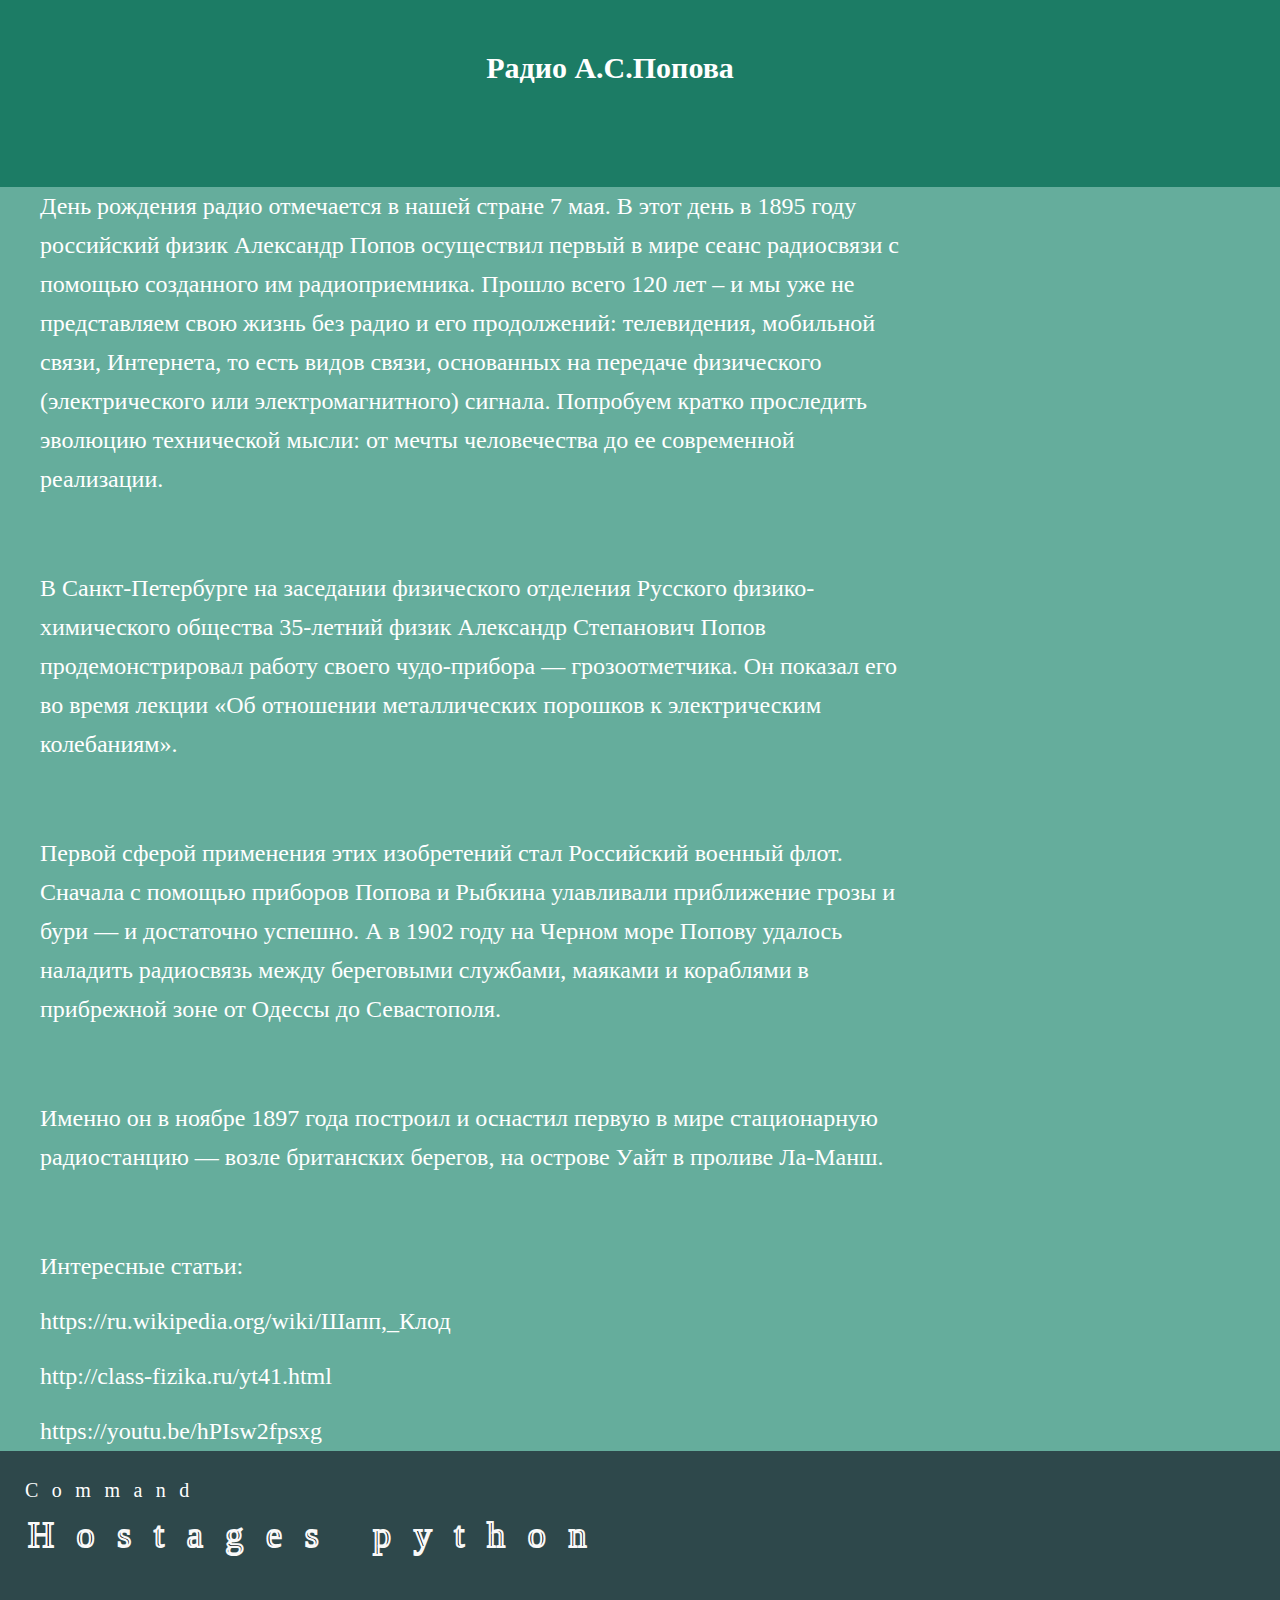
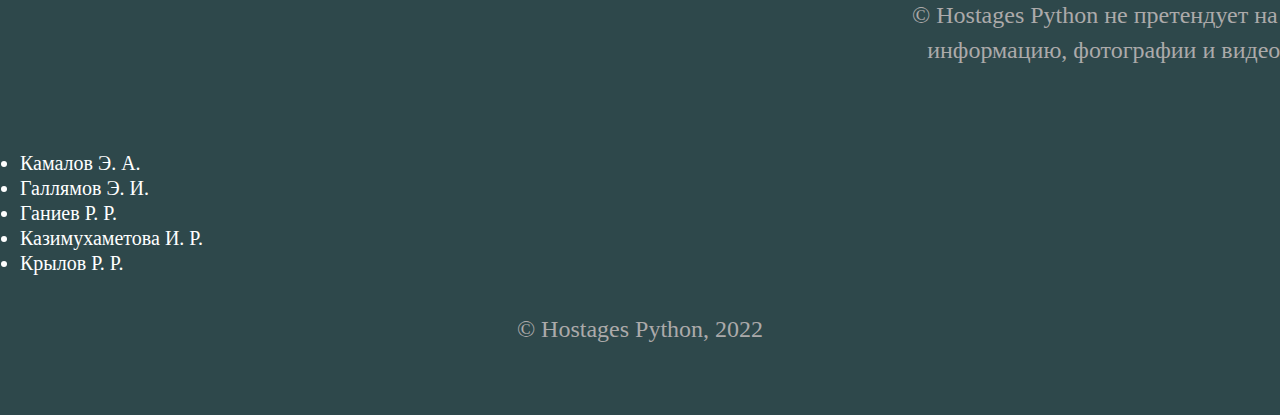
<file: page_7.html>
<!DOCTYPE html>
<html>
<head>
	<meta charset="utf-8">
	<meta name="viewport" content="width=device-width, initial-scale=1">
	<link rel="stylesheet" type="text/css" href="style/style.css">
	<title>Page_7</title>
</head>
<body>
	<header class="header">
		<div class="wrapper">
			<div class="header-wrapper2">
				<div class="header-logo">
				    <p class="upper-text2">Радио А.С.Попова</p>

			    </div>
			</div>
		</div>
	</header>

	<main>
		<section class="text">
			<div class="text_wrapper">
				
<p class="text-custom4">
День рождения радио отмечается в нашей стране 7 мая. В этот день в 1895 году российский физик Александр Попов осуществил первый в мире сеанс радиосвязи с помощью созданного им радиоприемника. Прошло всего 120 лет – и мы уже не представляем свою жизнь без радио и его продолжений: телевидения, мобильной связи, Интернета, то есть видов связи, основанных на передаче физического (электрического или электромагнитного) сигнала. Попробуем кратко проследить эволюцию технической мысли: от мечты человечества до ее современной реализации. </p>


<p class="text-custom4">В Санкт-Петербурге на заседании физического отделения Русского физико-химического общества 35-летний физик Александр Степанович Попов продемонстрировал работу своего чудо-прибора — грозоотметчика. Он показал его во время лекции «Об отношении металлических порошков к электрическим колебаниям».</p>

<p class="text-custom4">
	Первой сферой применения этих изобретений стал Российский военный флот. Сначала с помощью приборов Попова и Рыбкина улавливали приближение грозы и бури — и достаточно успешно. А в 1902 году на Черном море Попову удалось наладить радиосвязь между береговыми службами, маяками и кораблями в прибрежной зоне от Одессы до Севастополя.
</p>

<p class="text-custom4">
	Именно он в ноябре 1897 года построил и оснастил первую в мире стационарную радиостанцию — возле британских берегов, на острове Уайт в проливе Ла-Манш.
	
</p>

<p class="text-custom4">Интересные статьи:</p>
<p></p>
<a class='text-custom4'href="https://ru.wikipedia.org/wiki/Шапп,_Клод">https://ru.wikipedia.org/wiki/Шапп,_Клод</a>
<p></p>
<a class='text-custom4'href="http://class-fizika.ru/yt41.html">http://class-fizika.ru/yt41.html</a>
<p></p>
<a class='text-custom4'href="https://youtu.be/hPIsw2fpsxg ">https://youtu.be/hPIsw2fpsxg </a>



				
			</div>
			
		</section>

		<section class="conclusion">
			<div class="conclusion_wrap">
				<h1 class="conclusion_title">
					Command
				</h1>

				<p class="conclusion_subtitle">Hostages python</p>

				<p class="conclusion_subtitle2">© Hostages Python не претендует на права на содержимую на странице авторскую информацию, фотографии и видео. Все ссылки на первоисточники указаны. Все права на дизайн страницы защищены.</p>

				<nav class="link">
					<li>Камалов Э. А.</li>
					<li>Галлямов Э. И. </li>
                    <li>Ганиев Р. Р. </li>
                    <li>Казимухаметова И. Р.</li>
                    <li>Крылов Р. Р.</li>
				</nav>

				<p class="conclusion_subtitle3">© Hostages Python, 2022</p>

				<div class="place_for_conclusion">
					
				</div>
			</div>
		</section>

	</main>

</body>
</html>
</file>
<file: style/style.css>
body {
	background-color: #1C7C65;
	font-family: Inter;
}

html {
	box-sizing: border-box;
}

a {
	text-decoration-line: none;
	color: white;
}



*, *::before, *::after {
	box-sizing: inherit;
	margin-left: 0;
	margin-right: 0;
	margin-bottom: 0;
}

.wrapper {
	max-width: 1250px;
	padding: 0 15 px;
	margin: 0 auto;
	text-decoration: none;
	flex-direction: column;
}


.text_wrapper {
	background-color: #65AD9C;



	
}

.image {
	margin-left: 980px;
	width: 708px;
	height: 468px;
	display: flex;
	flex-direction: row-reverse;
	background: url("../images/image 1.png");
}

.image2 {
	margin-left: 980px;
	width: 556px;
	height: 472px;
	display: flex;
	flex-direction: row-reverse;
	background: url("../images/image 2.png");
}

.image3 {
	margin-left: 980px;
	width: 687px;
	height: 434px;
	display: flex;
	flex-direction: row-reverse;
	background: url("../images/image 3.png");
}


.text-custom {
	margin-left: 40px;
	margin-top: -450px;
	width: 867px;
    height: 635px;
    left: 55px;
    top: 69px;

    font-family: 'Inter';
    font-style: normal;
    font-weight: 400;
    font-size: 24px;
    line-height: 39px;

    color: #FFFFFF;
}

.text-custom2 {
	margin-left: 40px;
	margin-top: 450px;
	width: 867px;
    height: 635px;
    left: 55px;
    top: 69px;

    font-family: 'Inter';
    font-style: normal;
    font-weight: 400;
    font-size: 24px;
    line-height: 39px;

    color: #FFFFFF;
}

.text-custom3 {
	margin-left: 40px;
	margin-top: 70px;
	width: 867px;
    height: 635px;
    left: 55px;
    top: 69px;

    font-family: 'Inter';
    font-style: normal;
    font-weight: 400;
    font-size: 24px;
    line-height: 39px;

    color: #FFFFFF;
}

.text-custom4 {
	margin-left: 40px;
	margin-top: 70px;
	width: 867px;
    left: 55px;
    top: 69px;

    font-family: 'Inter';
    font-style: normal;
    font-weight: 400;
    font-size: 24px;
    line-height: 39px;

    color: #FFFFFF;
}


.header {

}

.header-logo-link {
	color: black;
	width: 81px;
    height: 81px;
    left: 135px;
    top: 391px;

	background: url(../images/buttom.jpg) no-repeat;

}

.header-wrapper {
	display: flex;
	flex-wrap: wrap;
	align-items: flex-end;
	justify-content: space-between;
	padding-top: 10px;
}

.header-wrapper2 {
	text-align: center;
	max-height: 131 px;
	padding-top: 10px;


}


.header-list {
	display: flex;
	flex-wrap: wrap;
}

.upper-text {
	/* О нас */

    
    width: 103px;
    height: 39px;
    left: 121px;
    top: 24px;
    text-decoration: none;

    font-family: 'Inter';
    font-style: normal;
    font-weight: 900;
    font-size: 30px;
    line-height: 39px;
   /* identical to box height */

   color: #000000;


}

.upper-text2 {
	margin-left: 400px;
	text-align: center;
    
    width: 390px;
    height: 39px;
    top: 24px;
    text-decoration: none;
    text-align: center;

    font-family: 'Inter';
    font-style: normal;
    font-weight: 900;
    font-size: 30px;
    line-height: 39px;

    margin-bottom: 100px;
   /* identical to box height */

   color: white;


}

.navigation {
	color: white;
	max-width: 570px;
    font-weight: 700;
    font-size: 32px;
    line-height: 100.02%;


}


.intro {
	/* Улучшенное фото  progif 1 */
	position: absolute;
    width: 1600.09px;
    height: 644px;
    left: 60px;
    right: 60px;
    top: 40px;
	background: url(../images/intro.jpg) no-repeat center;
	padding-top: 80px;
}

.intro-title {
	margin-top: -30px;
	max-width: 800px;
	font-weight: 1200;
    font-size: 60px;
    line-height: 65px;
    margin-bottom: -20px;
}

.intro-subtitle {
	max-width: 800px;
	font-weight: 200;
    font-size: 24px;
    line-height: 29px;
    color: black;
}

.search-form-submit {
	padding: 10px 20px;
	color: white;
	background: #0D5443;
	border: 0;
	margin-bottom: 360px;

}
.search-form-submit:hover, .search-form-submit:focus, .search-form-submit:active{
	background: #0B81B4;
}

.wrapper-full {
	max-width: 1262px;
	margin: 0 auto;
}

.place_cards {
	display: grid;
	grid-template-columns: repeat(7, 1fr);
	grid-gap: 20px;
}

.place_card-title {
	text-decoration-line: none;
	max-width: 199px;
	padding-bottom: 20 px;
	position: absolute;
	margin-top: 162px;
	margin-left: 3px;
	font-family: 'Inter';
    font-style: normal;
    font-weight: 900;
    font-size: 20px;
    line-height: 29px;

    color: #FFFFFF;

}
.place_card1 {
	margin: 0 auto;
	width: 215px;
    height: 236px;
    left: 14px;
    top: 873px;
	background-image: url("../images/photo1.png") ;
}

.place_card1:hover {
	transform: scale(1.05);

}

.place_card2 {
	margin: 0 auto;
	width: 215px;
    height: 236px;
    left: 14px;
    top: 873px;
	background-image: url("../images/photo2.png") ;
}

.place_card2:hover {
	transform: scale(1.05);

}
.place_card3 {
	margin: 0 auto;
	width: 215px;
    height: 236px;
    left: 14px;
    top: 873px;
	background-image: url("../images/photo3.png") ;
}
.place_card3:hover {
	transform: scale(1.05);

}
.place_card4 {
	margin: 0 auto;
	width: 215px;
    height: 236px;
    left: 14px;
    top: 873px;
	background-image: url("../images/photo4.png") ;
}
.place_card4:hover {
	transform: scale(1.05);

}
.place_card5 {
	margin: 0 auto;
	width: 215px;
    height: 236px;
    left: 14px;
    top: 873px;
	background-image: url("../images/photo5.png") ;
}
.place_card5:hover {
	transform: scale(1.05);

}
.place_card6 {
	margin: 0 auto;
	width: 215px;
    height: 236px;
    left: 14px;
    top: 873px;
	background-image: url("../images/photo6.png") ;
}

.place_card6:hover {
	transform: scale(1.05);

}

.place_card7 {
	margin: 0 auto;
	width: 215px;
    height: 236px;
    left: 14px;
    top: 873px;
	background-image: url("../images/photo7.png") ;
}

.place_card7:hover {
	transform: scale(1.05);

}

.cards_wrap {
	margin-top: 100px;
	max-width: 1920px;
	background-color: #0D5443;
	margin: 0 auto;

}

.place_for_cards {
	max-width: 1920px;
	margin-top: 630px;
	height: 35vh;
}

.conclusion {
	width: 100%;
}

.conclusion_wrap {
	margin-top: 100vh;
	max-width: 1920px;
	background-color: #2E484B;
	margin: 0 auto;
}


.place_for_conclusion {
	margin-top: 0px;
	max-width: 1920px;
	height: 60px;
}

.conclusion_title {
	padding-bottom: 30px;
	margin-left: 25px;
	margin-top: 0px;
    height: 18px;
    left: 28px;
    top: 141px;

    font-family: 'Inter';
    font-style: normal;
    font-weight: 400;
    font-size: 20px;
    line-height: 391.52%;
/* or 18px */

    text-align: left;
    letter-spacing: 0.675em;

    color: #FFFFFF;
}

.conclusion_subtitle {
	width: 637px;
    height: 57px;
    left: -8px;
    top: 84px;

    font-family: 'BM HANNA_TTF';
    font-style: normal;
    font-weight: 400;
    font-size: 36px;
    line-height: 36px;
    text-align: center;
    letter-spacing: 0.63em;

    -webkit-text-stroke-width: 2px;
    -webkit-text-stroke-color: #F9F9F9;

}

.conclusion_subtitle2 {

	margin-left: 100vh;
	width: 850px;
    height: 153px;
    left: 1029px;
    top: 188px;

    font-family: 'Jost';
    font-style: normal;
    font-weight: 400;
    font-size: 24px;
    line-height: 35px;
    text-align: right;

    color: #ACAAAA;
}

.conclusion_subtitle3 {
	margin: 0 auto;
    width: 296px;
    height: 43px;
    left: 812px;
    top: 364px;

    font-family: 'Jost';
    font-style: normal;
    font-weight: 400;
    font-size: 24px;
    line-height: 35px;
    text-align: center;

    color: #ACAAAA;

}


.link {
	margin-left: 20px;
	width: 268px;
    height: 161px;
    left: 14px;
    top: 180px;

    font-family: 'Inder';
    font-style: normal;
    font-weight: 400;
    font-size: 20px;
    line-height: 25px;

    color: #FFFFFF;

}




@media only screen and (max-width: 460px) {
	.intro {
	/* Улучшенное фото  progif 1 */
    width: 360.09px;
    height: 150px;
    left: 6px;
    top: 158px;


	background: url(../images/intro2.jpg) no-repeat center;
	padding-top: 80px;
	}

	.intro-title {
		margin-top: 68px;
		font-size: 60px;
		line-height: 65px;
		margin-bottom: -20px;

	}

	.wrapper {
		height: 180px;
	}

	.header {
		background: #1C7C65;
	}

	body {
		background: white;
	}

	.place_cards {
	display: grid;
	grid-template-columns: repeat(1, 1fr);
	grid-gap: 20px;
    }

    .cards_wrap {
    	max-width: 360px;
    	height: 1840px;
    }
    .conclusion_wrap {
    	width: 360px;
    }

    .conclusion_subtitle {
    	width: 384px;
    	height: 200px;
    }

    .conclusion_subtitle2 {
    	width: 340px;
    	height: 172px;
    	top: 138px;
    	font-size: 13px;
    	margin-left: 0;
    }


}


@media only screen and (max-width: 460px) {
	body {
		width: 360px;
		height: 740px;
	}
}
</file>
